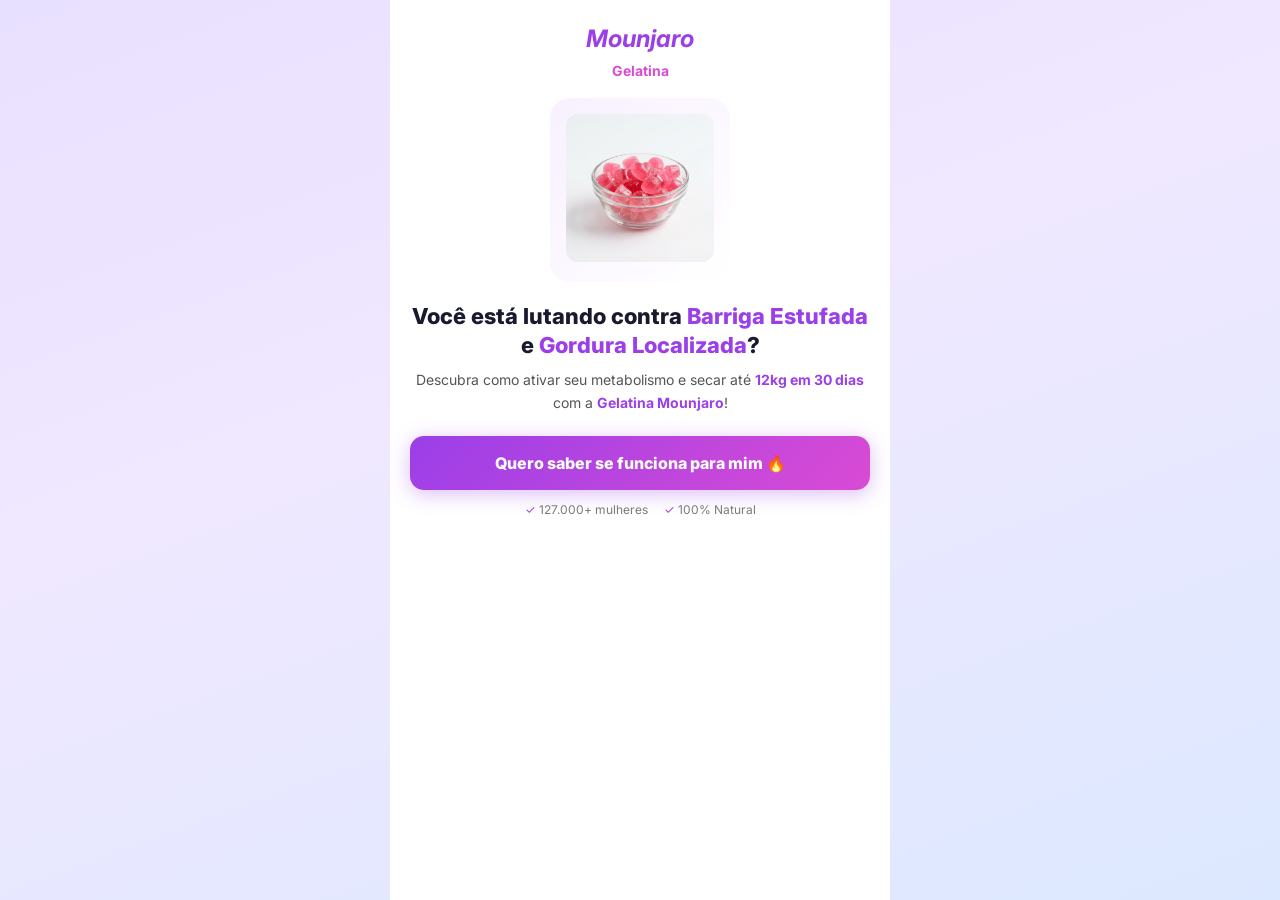
<file: index.html>
<!DOCTYPE html>
<html lang="pt-BR">
<head>
<meta charset="UTF-8">
<meta name="viewport" content="width=device-width, initial-scale=1.0">
<title>Gelatina Mounjaro - Quiz</title>
<link rel="stylesheet" href="css/style.css">
<!-- Meta Pixel Code -->
<script>
!function(f,b,e,v,n,t,s)
{if(f.fbq)return;n=f.fbq=function(){n.callMethod?
n.callMethod.apply(n,arguments):n.queue.push(arguments)};
if(!f._fbq)f._fbq=n;n.push=n;n.loaded=!0;n.version='2.0';
n.queue=[];t=b.createElement(e);t.async=!0;
t.src=v;s=b.getElementsByTagName(e)[0];
s.parentNode.insertBefore(t,s)}(window, document,'script',
'https://connect.facebook.net/en_US/fbevents.js');
fbq('init', '26502163076140899');
fbq('track', 'PageView');
</script>
<noscript><img height="1" width="1" style="display:none"
src="https://www.facebook.com/tr?id=26502163076140899&ev=PageView&noscript=1"
/></noscript>
<!-- End Meta Pixel Code -->
<!-- UTMify Pixel Code -->
<script>
  window.pixelId = "6a02771500aa0dfc64eaa794";
  var a = document.createElement("script");
  a.setAttribute("async", "");
  a.setAttribute("defer", "");
  a.setAttribute("src", "https://cdn.utmify.com.br/scripts/pixel/pixel.js");
  document.head.appendChild(a);
</script>
<!-- End UTMify Pixel Code -->
</head>
<body>
<div class="quiz-wrapper">
  <div class="progress-bar-wrap" id="progress-container" style="display:none;">
    <div class="progress-info">
      <span id="progress-label">Etapa 1 de 25</span>
      <span id="progress-pct" style="color:#9b3fe8;font-weight:700">4%</span>
    </div>
    <div class="progress-track">
      <div class="progress-fill" id="progress-fill" style="width:4%"></div>
    </div>
  </div>

  <!-- Splash -->
  <div class="screen active" id="step-splash">
    <div class="splash">
      <div class="splash-logo"><h2 style="color:#9b3fe8;font-style:italic">Mounjaro<br><span style="font-size:14px;color:#d94bd4;font-style:normal">Gelatina</span></h2></div>
      <div class="splash-product"><img src="assets/gelatina.png" alt="Gelatina"></div>
      <h1>Você está lutando contra <span>Barriga Estufada</span> e <span>Gordura Localizada</span>?</h1>
      <p>Descubra como ativar seu metabolismo e secar até <strong>12kg em 30 dias</strong> com a <strong>Gelatina Mounjaro</strong>!</p>
      <button class="btn-primary" data-next="idade">Quero saber se funciona para mim 🔥</button>
      <div class="trust-row"><span>127.000+ mulheres</span><span>100% Natural</span></div>
    </div>
  </div>

  <!-- 1: Idade -->
  <div class="screen" id="step-idade">
    <h2 class="step-title">Qual a sua idade?</h2>
    <p class="step-sub gray">Isso nos ajuda a personalizar seu protocolo</p>
    <div class="options-list">
      <div class="option-item"><div class="option-left"><div class="option-emoji">🌸</div> 18 - 27 anos</div><div class="option-radio"></div></div>
      <div class="option-item"><div class="option-left"><div class="option-emoji">🌺</div> 28 - 39 anos</div><div class="option-radio"></div></div>
      <div class="option-item"><div class="option-left"><div class="option-emoji">🌷</div> 40 - 54 anos</div><div class="option-radio"></div></div>
      <div class="option-item"><div class="option-left"><div class="option-emoji">🌼</div> 54+ anos</div><div class="option-radio"></div></div>
    </div>
  </div>

  <!-- 2: Corpo -->
  <div class="screen" id="step-corpo">
    <h2 class="step-title">Como você classifica <span>o seu corpo?</span></h2>
    <p class="step-sub gray">Selecione a opção que melhor te descreve</p>
    <div class="options-grid">
      <div class="option-card"><img src="assets/corpo-media.jpg" alt="Médio"><div class="option-card-label">Média</div></div>
      <div class="option-card"><img src="assets/corpo-sobrepeso.jpg" alt="Sobrepeso"><div class="option-card-label">Sobrepeso</div></div>
      <div class="option-card"><img src="assets/corpo-acima.jpg" alt="Acima do peso"><div class="option-card-label">Acima do peso</div></div>
      <div class="option-card"><img src="assets/corpo-plus.jpg" alt="Plus Size"><div class="option-card-label">Plus Size</div></div>
    </div>
  </div>

  <!-- 3: Areas -->
  <div class="screen" id="step-areas">
    <h2 class="step-title">Quais as áreas que você mais quer perder gordura?</h2>
    <p class="step-sub gray">Selecione todas que se aplicam</p>
    <div class="check-grid">
      <div class="check-grid-item"><div class="cg-left">🦵 Culotes</div><div class="cg-box"></div></div>
      <div class="check-grid-item"><div class="cg-left">💪 Braços</div><div class="cg-box"></div></div>
      <div class="check-grid-item"><div class="cg-left">🎯 Barriga</div><div class="cg-box"></div></div>
      <div class="check-grid-item"><div class="cg-left">🦵 Coxas</div><div class="cg-box"></div></div>
      <div class="check-grid-item"><div class="cg-left">🍑 Glúteos</div><div class="cg-box"></div></div>
      <div class="check-grid-item"><div class="cg-left">✨ Corpo Todo</div><div class="cg-box"></div></div>
    </div>
    <button class="btn-primary" disabled data-next="famosas">Continuar</button>
  </div>

  <!-- 4: Famosas (Info) -->
  <div class="screen" id="step-famosas">
    <h2 class="step-title">Sim, até as famosas estão usando! ⭐</h2>
    <p class="step-sub gray">A Gelatina Mounjaro é tendência entre celebridades e influenciadoras.</p>
    <div class="info-card">
      <div class="news-header"><div class="news-logo">g1</div>SAÚDE</div>
      <div class="news-body">
        <div class="news-headline">Simone Mendes comenta sobre como a famosa 'gelatina do TikTok' ajudou na perda de peso. Cantora eliminou 30kg em apenas 3 meses.</div>
        <div class="news-meta">Por Gustavo Foster, g1 RS<br>Atualizado há 6 horas</div>
        <div class="news-before-after" style="position:relative;">
          <img src="assets/antes.jpg.png" alt="Antes">
          <img src="assets/depois.jpg.png" alt="Depois">
          <div style="position:absolute;top:50%;left:50%;transform:translate(-50%,-50%);background:#f43f5e;color:#fff;font-size:13px;font-weight:900;padding:6px 14px;border-radius:99px;white-space:nowrap;z-index:2;">ANTES → DEPOIS</div>
        </div>
      </div>
    </div>
    <button class="btn-primary" data-next="nome">Continuar</button>
  </div>

  <!-- 5: Nome -->
  <div class="screen" id="step-nome">
    <h2 class="step-title">Qual é o seu nome?</h2>
    <p class="step-sub gray">Para personalizarmos sua experiência ❤️</p>
    <input type="text" id="name-input" class="text-input" placeholder="Digite seu primeiro nome">
    <button class="btn-primary" id="name-btn" disabled>Continuar</button>
  </div>

  <!-- 6: Impacto -->
  <div class="screen" id="step-impacto">
    <h2 class="step-title"><span class="user-name">Maria</span>, como o peso afeta sua vida?</h2>
    <p class="step-sub gray">Entender isso nos ajuda a criar seu protocolo ideal</p>
    <div class="options-list">
      <div class="option-item"><div class="option-left"><div class="option-emoji">💔</div><div>Afeta minha autoestima<small>Me sinto insegura com meu corpo</small></div></div><div class="option-radio"></div></div>
      <div class="option-item"><div class="option-left"><div class="option-emoji">🏥</div><div>Afeta minha saúde<small>Sinto cansaço, dores e falta de energia</small></div></div><div class="option-radio"></div></div>
      <div class="option-item"><div class="option-left"><div class="option-emoji">👥</div><div>Afeta meus relacionamentos<small>Evito encontros e situações sociais</small></div></div><div class="option-radio"></div></div>
      <div class="option-item"><div class="option-left"><div class="option-emoji">📅</div><div>Afeta minha rotina<small>Dificuldade em fazer tarefas simples</small></div></div><div class="option-radio"></div></div>
    </div>
  </div>

  <!-- 7: Aparencia -->
  <div class="screen" id="step-aparencia">
    <h2 class="step-title">Você está feliz com a sua aparência atual?</h2>
    <div class="options-list">
      <div class="option-item"><div class="option-left"><div class="option-emoji">😔</div><div>Não, eu me sinto mal com meu corpo</div></div><div class="option-radio"></div></div>
      <div class="option-item"><div class="option-left"><div class="option-emoji">😐</div><div>Mais ou menos, mas quero melhorar muito</div></div><div class="option-radio"></div></div>
      <div class="option-item"><div class="option-left"><div class="option-emoji">🙂</div><div>Estou bem, mas quero secar um pouco</div></div><div class="option-radio"></div></div>
    </div>
  </div>

  <!-- 8: Barreiras -->
  <div class="screen" id="step-barreiras">
    <h2 class="step-title">O que te impede de emagrecer?</h2>
    <p class="step-sub gray">Selecione todas as barreiras que você enfrenta</p>
    <div class="options-list">
      <div class="option-item"><div class="option-left"><div class="option-emoji">⏰</div><div>Falta de tempo</div></div><div class="option-radio"></div></div>
      <div class="option-item"><div class="option-left"><div class="option-emoji">🍫</div><div>Falta de autocontrole</div></div><div class="option-radio"></div></div>
      <div class="option-item"><div class="option-left"><div class="option-emoji">💰</div><div>Questões financeiras</div></div><div class="option-radio"></div></div>
      <div class="option-item"><div class="option-left"><div class="option-emoji">📉</div><div>Falta de constância</div></div><div class="option-radio"></div></div>
    </div>
  </div>

  <!-- 9: Objetivos -->
  <div class="screen" id="step-objetivos">
    <h2 class="step-title">O que você quer conquistar?</h2>
    <p class="step-sub gray">Selecione seus maiores objetivos</p>
    <div class="options-grid">
      <div class="option-card goals-card" style="padding:15px 5px;"><div style="font-size:28px;margin-bottom:8px;">⚡</div><div class="option-card-label">Ter mais energia</div><div class="g-check"></div></div>
      <div class="option-card goals-card" style="padding:15px 5px;"><div style="font-size:28px;margin-bottom:8px;">👗</div><div class="option-card-label">Usar roupas que amo</div><div class="g-check"></div></div>
      <div class="option-card goals-card" style="padding:15px 5px;"><div style="font-size:28px;margin-bottom:8px;">💖</div><div class="option-card-label">Melhorar autoestima</div><div class="g-check"></div></div>
      <div class="option-card goals-card" style="padding:15px 5px;"><div style="font-size:28px;margin-bottom:8px;">💪</div><div class="option-card-label">Ter mais saúde</div><div class="g-check"></div></div>
      <div class="option-card goals-card" style="padding:15px 5px;"><div style="font-size:28px;margin-bottom:8px;">🦋</div><div class="option-card-label">Me sentir mais leve</div><div class="g-check"></div></div>
      <div class="option-card goals-card" style="padding:15px 5px;"><div style="font-size:28px;margin-bottom:8px;">🌟</div><div class="option-card-label">Receber elogios</div><div class="g-check"></div></div>
    </div>
    <button class="btn-primary" disabled data-next="mecanismo">Continuar</button>
  </div>

  <!-- 10: Mecanismo -->
  <div class="screen" id="step-mecanismo">
    <h2 class="step-title">Ótimo, <span class="user-name">você</span>! 🎉</h2>
    <div style="text-align:center;margin-bottom:15px;">
      <img src="assets/gelatina.png" alt="Gelatina" style="width:180px;height:auto;border-radius:12px;box-shadow:0 4px 15px rgba(0,0,0,0.1)">
    </div>
    <p class="step-sub gray" style="font-size:15px;margin-bottom:20px;text-align:left;">Sem esforço ou dietas chatas: a Gelatina Mounjaro faz o trabalho pesado por você, ativando a queima de gordura com ingredientes caseiros que você prepara em minutos.</p>
    
    <div class="info-card" style="padding:15px;margin-bottom:20px;text-align:center;">
      <h3 style="color:#9b3fe8;margin-bottom:15px;">Gelatina Mounjaro</h3>
      <div style="display:flex;align-items:center;justify-content:center;gap:15px;font-size:14px;font-weight:600;">
        <div style="display:flex;flex-direction:column;align-items:center;gap:5px;">
          <span style="font-size:24px;">👤</span>
          <span>Você</span>
        </div>
        <div style="color:#ccc;font-size:20px;">→</div>
        <div style="display:flex;flex-direction:column;align-items:center;gap:5px;">
          <span style="font-size:24px;">🍮</span>
          <span>Gelatina</span>
        </div>
        <div style="color:#ccc;font-size:20px;">→</div>
        <div style="display:flex;flex-direction:column;align-items:center;gap:5px;">
          <span style="font-size:24px;">✨</span>
          <span style="text-align:center;line-height:1.2;">Seu<br>objetivo</span>
        </div>
      </div>
    </div>

    <div class="info-card" style="padding:15px;text-align:left;">
      <p style="font-size:14px;color:#555"><strong>Como funciona:</strong> A receita caseira ativa o GLP-1, o mesmo hormônio que faz o efeito do Mounjaro, mas de forma 100% natural!</p>
    </div>
    <button class="btn-primary" data-next="peso-atual" style="margin-top:15px">Entendi!</button>
  </div>

  <!-- 11: Peso Atual -->
  <div class="screen" id="step-peso-atual">
    <h2 class="step-title">Qual é seu peso atual?</h2>
    <p class="step-sub gray">Seja sincera para um resultado preciso</p>
    <div class="number-picker-card">
      <div>
        <span class="number-display-big" id="val-peso-atual">75</span>
        <span class="number-unit">kg</span>
      </div>
      <div class="picker-row">
        <button class="pick-btn-new pick-btn-lg" onclick="changePicker('peso-atual',-5)">-5</button>
        <button class="pick-btn-new pick-btn-sm" onclick="changePicker('peso-atual',-1)">-1</button>
        <button class="pick-btn-new pick-btn-sm" onclick="changePicker('peso-atual',1)">+1</button>
        <button class="pick-btn-new pick-btn-lg" onclick="changePicker('peso-atual',5)">+5</button>
      </div>
      <div class="number-range-row"><span>45 kg</span><span>150 kg</span></div>
    </div>
    <button class="btn-primary" data-next="altura">Confirmar ✓</button>
  </div>

  <!-- 12: Altura -->
  <div class="screen" id="step-altura">
    <h2 class="step-title">Qual é sua altura?</h2>
    <p class="step-sub gray">Precisamos disso para calcular seu IMC</p>
    <div class="number-picker-card">
      <div>
        <span class="number-display-big" id="val-altura">165</span>
        <span class="number-unit">cm</span>
      </div>
      <div class="picker-row">
        <button class="pick-btn-new pick-btn-lg" onclick="changePicker('altura',-5)">-5</button>
        <button class="pick-btn-new pick-btn-sm" onclick="changePicker('altura',-1)">-1</button>
        <button class="pick-btn-new pick-btn-sm" onclick="changePicker('altura',1)">+1</button>
        <button class="pick-btn-new pick-btn-lg" onclick="changePicker('altura',5)">+5</button>
      </div>
      <div class="number-range-row"><span>140 cm</span><span>200 cm</span></div>
    </div>
    <button class="btn-primary" data-next="peso-desejado">Confirmar ✓</button>
  </div>

  <!-- 13: Peso Desejado -->
  <div class="screen" id="step-peso-desejado">
    <h2 class="step-title">Qual é seu peso desejado?</h2>
    <p class="step-sub gray">Qual o peso que você sonha alcançar?</p>
    <div class="number-picker-card">
      <div>
        <span class="number-display-big" id="val-peso-desejado">60</span>
        <span class="number-unit">kg</span>
      </div>
      <div class="picker-row">
        <button class="pick-btn-new pick-btn-lg" onclick="changePicker('peso-desejado',-5)">-5</button>
        <button class="pick-btn-new pick-btn-sm" onclick="changePicker('peso-desejado',-1)">-1</button>
        <button class="pick-btn-new pick-btn-sm" onclick="changePicker('peso-desejado',1)">+1</button>
        <button class="pick-btn-new pick-btn-lg" onclick="changePicker('peso-desejado',5)">+5</button>
      </div>
      <div class="number-range-row"><span>40 kg</span><span>149 kg</span></div>
    </div>
    <div class="goal-tag" id="goal-tag">Meta: perder 15 kg 🎯</div>
    <button class="btn-primary" data-next="gestacoes" style="margin-top:20px;">Confirmar ✓</button>
  </div>

  <!-- 14: Gestacoes -->
  <div class="screen" id="step-gestacoes">
    <h2 class="step-title">Quantas gestações você já teve?</h2>
    <p class="step-sub gray">Isso influencia no seu metabolismo</p>
    <div class="options-list">
      <div class="option-item"><div class="option-left"><div class="option-emoji">🚫</div><div>Nunca estive grávida</div></div><div class="option-radio"></div></div>
      <div class="option-item"><div class="option-left"><div class="option-emoji">1️⃣</div><div>1 gestação</div></div><div class="option-radio"></div></div>
      <div class="option-item"><div class="option-left"><div class="option-emoji">2️⃣</div><div>2 gestações</div></div><div class="option-radio"></div></div>
      <div class="option-item"><div class="option-left"><div class="option-emoji">3️⃣</div><div>3 ou mais gestações</div></div><div class="option-radio"></div></div>
    </div>
  </div>

  <!-- 15: Rotina -->
  <div class="screen" id="step-rotina">
    <h2 class="step-title">Como é sua rotina diária?</h2>
    <p class="step-sub gray">Vamos adaptar o protocolo ao seu dia a dia</p>
    <div class="options-list">
      <div class="option-item"><div class="option-left"><div class="option-emoji">🏢</div><div>Trabalho fora de casa</div></div><div class="option-radio"></div></div>
      <div class="option-item"><div class="option-left"><div class="option-emoji">🏠</div><div>Trabalho em home office</div></div><div class="option-radio"></div></div>
      <div class="option-item"><div class="option-left"><div class="option-emoji">👨‍👩‍👧</div><div>Cuido da casa/família</div></div><div class="option-radio"></div></div>
      <div class="option-item"><div class="option-left"><div class="option-emoji">📚</div><div>Estudo</div></div><div class="option-radio"></div></div>
    </div>
  </div>

  <!-- 16: Sono -->
  <div class="screen" id="step-sono">
    <h2 class="step-title">Quantas horas você dorme por noite?</h2>
    <p class="step-sub gray">O sono influencia diretamente no emagrecimento</p>
    <div class="options-list">
      <div class="option-item"><div class="option-left"><div class="option-emoji">😴</div><div>Menos de 5 horas</div></div><div class="option-radio"></div></div>
      <div class="option-item"><div class="option-left"><div class="option-emoji">🌙</div><div>5 a 7 horas</div></div><div class="option-radio"></div></div>
      <div class="option-item"><div class="option-left"><div class="option-emoji">😊</div><div>7 a 9 horas</div></div><div class="option-radio"></div></div>
      <div class="option-item"><div class="option-left"><div class="option-emoji">💤</div><div>Mais de 9 horas</div></div><div class="option-radio"></div></div>
    </div>
  </div>

  <!-- 17: Agua -->
  <div class="screen" id="step-agua">
    <h2 class="step-title">Quanta água você bebe por dia?</h2>
    <p class="step-sub gray">A hidratação acelera resultados.</p>
    <div class="options-list">
      <div class="option-item"><div class="option-left"><div class="option-emoji">🥤</div><div>Quase nada</div></div><div class="option-radio"></div></div>
      <div class="option-item"><div class="option-left"><div class="option-emoji">💧</div><div>Menos de 1 litro</div></div><div class="option-radio"></div></div>
      <div class="option-item"><div class="option-left"><div class="option-emoji">💦</div><div>1 a 2 litros</div></div><div class="option-radio"></div></div>
      <div class="option-item"><div class="option-left"><div class="option-emoji">🌊</div><div>Mais de 2 litros</div></div><div class="option-radio"></div></div>
    </div>
  </div>

  <!-- 18: Analise -->
  <div class="screen" id="step-analise">
    <h2 class="step-title" style="margin-bottom:10px;">Resultado da sua análise, <span class="user-name">você</span></h2>
    <div style="background:#fff;border-radius:12px;padding:20px;text-align:center;box-shadow:0 4px 15px rgba(0,0,0,0.05);margin-bottom:15px;">
      <div style="font-size:36px;font-weight:800;color:#9b3fe8;" id="imc-display">27.5</div>
      <div style="font-size:16px;color:#555;font-weight:600;" id="imc-status">Seu IMC: Sobrepeso</div>
    </div>
    
    <div style="background:#fff3cd;border-left:4px solid #ffc107;padding:15px;border-radius:8px;margin-bottom:20px;">
      <div style="font-weight:bold;color:#856404;margin-bottom:10px;">⚠️ Sinais de alerta identificados:</div>
      <ul style="color:#856404;font-size:14px;margin-left:20px;line-height:1.6;">
        <li>Metabolismo desacelerado</li>
        <li>Risco de acúmulo de gordura visceral</li>
        <li>Hormônios de saciedade desregulados</li>
      </ul>
    </div>

    <p style="font-size:15px;color:#333;text-align:left;line-height:1.5;margin-bottom:20px;">
      <strong>O segredo para secar:</strong> não é comer menos, é ativar o GLP-1. A Gelatina Mounjaro atua como um "interruptor" hormonal natural!
    </p>

    <div class="info-card" style="padding:15px;margin-bottom:20px;">
      <h3 style="font-size:16px;margin-bottom:10px;text-align:center;">Transformação</h3>
      <div style="position:relative;text-align:center;">
        <img src="assets/transformacao.png" alt="Transformação antes e depois" style="width:100%;border-radius:10px;display:block;">
        <div style="position:absolute;top:50%;left:50%;transform:translate(-50%,-50%);background:#f43f5e;color:#fff;font-size:13px;font-weight:900;padding:6px 14px;border-radius:99px;white-space:nowrap;z-index:2;">ANTES → DEPOIS</div>
      </div>
      <p style="font-style:italic;font-size:14px;text-align:center;color:#555;margin-top:10px;">"Perdi 12kg em 5 semanas!"</p>
      <div style="text-align:center;margin-top:6px;">
        <span style="color:#ffc107;font-size:16px;">★ ★ ★ ★ ★</span><br>
        <span style="font-size:13px;color:#777;font-weight:bold;margin-top:5px;display:inline-block;">Maria, 32 anos - São Paulo</span>
      </div>
    </div>

    <button class="btn-primary" data-next="como-usar">Continuar</button>
  </div>

  <!-- 19: Como usar -->
  <div class="screen" id="step-como-usar">
    <h2 class="step-title">Como usar a Gelatina Mounjaro</h2>
    <p class="step-sub gray">Simples, prático e eficaz</p>

    <div class="info-card" style="padding:15px;margin-bottom:15px;text-align:left;display:flex;gap:15px;align-items:center;">
      <div style="font-size:30px;">🥣</div>
      <div>
        <div style="font-weight:bold;color:#9b3fe8;">Passo 1</div>
        <div style="font-weight:bold;margin-bottom:3px;">Prepare a gelatina</div>
        <div style="font-size:13px;color:#666;">Siga a receita simples do app</div>
      </div>
    </div>

    <div class="info-card" style="padding:15px;margin-bottom:15px;text-align:left;display:flex;gap:15px;align-items:center;">
      <div style="font-size:30px;">☀️🌙</div>
      <div>
        <div style="font-weight:bold;color:#9b3fe8;">Passo 2</div>
        <div style="font-weight:bold;margin-bottom:3px;">Consuma 2x ao dia</div>
        <div style="font-size:13px;color:#666;">Uma de manhã e uma antes de dormir</div>
      </div>
    </div>

    <div class="info-card" style="padding:15px;margin-bottom:20px;text-align:left;display:flex;gap:15px;align-items:center;">
      <div style="font-size:30px;">📅</div>
      <div>
        <div style="font-weight:bold;color:#9b3fe8;">Passo 3</div>
        <div style="font-weight:bold;margin-bottom:3px;">Siga por 30 dias</div>
        <div style="font-size:13px;color:#666;">O protocolo completo para resultados</div>
      </div>
    </div>

    <button class="btn-primary" data-next="sonhos">Continuar</button>
  </div>

  <!-- 20: Sonhos -->
  <div class="screen" id="step-sonhos">
    <h2 class="step-title">Qual o corpo dos seus sonhos?</h2>
    <p class="step-sub gray">Como você se imagina daqui a 30 dias?</p>
    <div class="options-grid">
      <div class="option-card" style="padding:25px 5px;"><div style="font-size:45px;margin-bottom:10px;">💪</div><div class="option-card-label">Em forma e definida</div></div>
      <div class="option-card" style="padding:25px 5px;"><div style="font-size:45px;margin-bottom:10px;">🌸</div><div class="option-card-label">Natural e saudável</div></div>
    </div>
  </div>

  <!-- 21: Confirmacao -->
  <div class="screen" id="step-confirmacao">
    <h2 class="step-title">Estamos quase lá!</h2>
    <p class="step-sub gray">Seu metabolismo pode responder extremamente bem à nossa fórmula.</p>
    <button class="btn-primary" data-next="historias">Ver Casos de Sucesso</button>
  </div>

  <!-- 22: Historias -->
  <div class="screen" id="step-historias">
    <h2 class="step-title">Mulheres como você conseguiram! 👇</h2>
    <div class="info-card" style="margin-bottom:15px;overflow:hidden;">
      <div style="position:relative;">
        <img src="assets/alice.png" alt="Transformação Alice" style="width:100%;display:block;border-radius:10px 10px 0 0;">
        <div style="position:absolute;top:50%;left:50%;transform:translate(-50%,-50%);background:#f43f5e;color:#fff;font-size:13px;font-weight:900;padding:6px 14px;border-radius:99px;white-space:nowrap;z-index:2;">ANTES → DEPOIS</div>
      </div>
      <div class="news-body" style="padding:15px">
        <p style="font-size:14px;font-style:italic">"Tentei de tudo e nada funcionava... Foram 11kg embora sem sofrimento!"</p>
        <p style="font-weight:bold;margin-top:5px">- Alice, 38 anos</p>
      </div>
    </div>
    <div class="info-card" style="margin-bottom:20px;overflow:hidden;">
      <div style="position:relative;">
        <img src="assets/marcia.jpg" alt="Transformação Márcia" style="width:100%;display:block;border-radius:10px 10px 0 0;">
        <div style="position:absolute;top:50%;left:50%;transform:translate(-50%,-50%);background:#f43f5e;color:#fff;font-size:13px;font-weight:900;padding:6px 14px;border-radius:99px;white-space:nowrap;z-index:2;">ANTES → DEPOIS</div>
      </div>
      <div class="news-body" style="padding:15px">
        <p style="font-size:14px;font-style:italic">"Minha barriga desinchou muito nos primeiros 7 dias. Estou usando roupas que não serviam mais."</p>
        <p style="font-weight:bold;margin-top:5px">- Márcia, 45 anos</p>
      </div>
    </div>
    <button class="btn-primary" data-next="loading">Ver meu Protocolo 🔥</button>
  </div>

  <!-- Loading -->
  <div class="screen loading-screen" id="step-loading">
    <div class="loading-spinner"></div>
    <h3 class="loading-text">Analisando seu perfil...</h3>
    <div class="loading-items">
      <div class="loading-item">Avaliando suas respostas</div>
      <div class="loading-item">Calculando metabolismo base</div>
      <div class="loading-item">Personalizando protocolo</div>
      <div class="loading-item">Verificando disponibilidade</div>
    </div>
  </div>

  <!-- Resultado Final (Sales Page) -->
  <div class="screen" id="step-resultado" style="padding:0;">

    <!-- HEADER PLANO GERADO -->
    <div class="res-header">
      <div class="res-header-badge">🎉 Plano gerado com sucesso!</div>
      <h1 class="res-main-title">Ele é exclusivo e gerado <u>só uma vez</u>, não saia dessa página para não perdê-lo</h1>
    </div>

    <div style="padding:0 16px 32px;">

      <!-- PLANO -->
      <div class="res-plan-box">
        <div class="res-plan-title">Seu plano: <span>1 MÊS DE TRATAMENTO</span></div>
        <p class="res-plan-sub"><span class="user-name" style="color:#9b3fe8;font-weight:700">Você</span>, de acordo com seu perfil e objetivo, você chegará em seu corpo ideal em <strong>4 semanas</strong> com a Gelatina Mounjaro</p>

        <!-- TIMELINE -->
        <div class="res-timeline">
          <div class="res-tl-track"></div>
          <div class="res-tl-nodes">
            <div class="res-tl-node">
              <div class="res-tl-dot purple">25%</div>
              <div class="res-tl-label">Primeiros resultados</div>
              <div class="res-tl-kg">-3 Kgs</div>
            </div>
            <div class="res-tl-node">
              <div class="res-tl-dot purple">50%</div>
              <div class="res-tl-label">Perda de 5 a 7 Kgs</div>
              <div class="res-tl-kg"></div>
            </div>
            <div class="res-tl-node">
              <div class="res-tl-dot purple">75%</div>
              <div class="res-tl-label">Perda de 9 a 12 Kgs</div>
              <div class="res-tl-kg"></div>
            </div>
            <div class="res-tl-node">
              <div class="res-tl-dot goal">🎯</div>
              <div class="res-tl-label" style="font-weight:800;color:#9b3fe8;">Seu KIT<br>PERSONALIZADO!</div>
              <div class="res-tl-kg"></div>
            </div>
          </div>
        </div>
      </div>

      <!-- KIT -->
      <div class="res-kit-box">
        <div class="res-kit-title">Gelatina Mounjaro</div>
        <div class="res-kit-subtitle">APP PROTOCOLO COMPLETO • ACESSO VITALÍCIO</div>
        <img src="assets/gelatina.png" alt="Gelatina Mounjaro" style="width:100%; max-width:200px; display:block; margin:0 auto 16px; border-radius:12px; box-shadow:0 4px 15px rgba(0,0,0,0.1)">
        <div class="res-features">
          <div class="res-feature-item">✓ Receita completa da Gelatina Mounjaro</div>
          <div class="res-feature-item">✓ Protocolo de 30 dias passo a passo</div>
          <div class="res-feature-item">✓ Lista completa dos ingredientes</div>
          <div class="res-feature-item">✓ Dicas para acelerar resultados</div>
          <div class="res-feature-item">✓ Acesso vitalício ao app</div>
          <div class="res-feature-item bonus">🎁 BÔNUS: Dietas completas</div>
          <div class="res-feature-item bonus">🎁 BÔNUS: Receitas doces saudáveis</div>
          <div class="res-feature-item bonus">🎁 BÔNUS: Aulas em vídeo de pilates na parede</div>
        </div>
      </div>

      <!-- PREÇO -->
      <div class="res-price-box">
        <div class="res-price-old">TUDO ISSO DE <s>R$87,00</s></div>
        <div class="res-price-label">POR APENAS</div>
        <div class="res-price-big">R$ 17,00</div>
      </div>

      <!-- CTA 1 -->
      <a href="https://payfast.greenn.com.br/redirect/283817" class="btn-primary btn-green res-cta" style="display:block; text-align:center; text-decoration:none;">OBTER MEU PLANO GELATINA MOUNJARO! 🔥</a>

      <!-- COUNTDOWN -->
      <div class="res-countdown-wrap">
        <div>⏰ Seu plano expira em:</div>
        <div class="res-countdown" id="res-timer">14:39</div>
      </div>

      <!-- DEPOIMENTOS RÁPIDOS -->
      <div class="res-section-title">Quem usa tem resultado 😍🔥</div>
      <div class="res-testimonial-card">
        <div style="color:#f59e0b;font-size:15px;margin-bottom:6px;">★ ★ ★ ★ ★</div>
        <div style="font-weight:800;color:#1a1a2e;margin-bottom:4px;">Larissa Antunes</div>
        <p style="font-size:13px;color:#555;font-style:italic;">"Perdi 9kg e finalmente voltei a usar minhas calças 38! Essa gelatina mounjaro é mágica, não sinto mais aquela fome de leão à tarde. Prática e barata."</p>
      </div>
      <div class="res-testimonial-card">
        <div style="color:#f59e0b;font-size:15px;margin-bottom:6px;">★ ★ ★ ★ ★</div>
        <div style="font-weight:800;color:#1a1a2e;margin-bottom:4px;">Simone Alencar</div>
        <p style="font-size:13px;color:#555;font-style:italic;">"O que essa gelatina faz com a barriga é surreal. Em 2 semanas meu inchaço sumiu e o metabolismo acelerou demais. Já eliminei 7kg sem precisar de academia."</p>
      </div>

      <!-- GARANTIA -->
      <div class="res-guarantee-box">
        <img src="assets/selo_garantia.png" alt="Selo de Garantia 30 Dias" style="width:120px; display:block; margin:0 auto 12px;">
        <div style="font-size:16px;font-weight:800;color:#1a1a2e;margin-bottom:8px;">Selo de Garantia 30 dias<br><span style="color:#22c55e;">Garantia de Reembolso</span></div>
        <p style="font-size:13px;color:#555;line-height:1.6;">Todo produto é obrigado a dar no mínimo 7 dias de garantia, porém confiamos tanto na fórmula que oferecemos <strong>30 dias corridos</strong>.<br><br>Ou seja, se você não gostar ou não funcionar pra você, nós reembolsaremos cada centavo que você pagou, sem questionar.</p>
      </div>

      <!-- CTA 2 -->
      <a href="https://payfast.greenn.com.br/redirect/283817" class="btn-primary btn-green res-cta" style="display:block; text-align:center; text-decoration:none;">OBTER MEU PLANO GELATINA MOUNJARO! 🔥</a>

      <!-- NUTRICIONISTA -->
      <div class="res-doctor-box">
        <img src="assets/nutri.png" alt="Dra. Clara Nunes" style="width: 80px; height: 80px; border-radius: 50%; object-fit: cover; margin: 0 auto 10px; border: 2px solid #9b3fe8; display: block;">
        <div style="font-size:13px;color:#888;margin-bottom:4px;">Plano gerado por:</div>
        <div style="font-size:16px;font-weight:800;color:#1a1a2e;">Clara Nunes</div>
        <div style="font-size:12px;color:#9b3fe8;font-weight:600;">Nutricionista • CRN-PR 08-7734</div>
      </div>

      <!-- CTA 3 -->
      <a href="https://payfast.greenn.com.br/redirect/283817" class="btn-primary btn-green res-cta" style="display:block; text-align:center; text-decoration:none;">QUERO MINHA GELATINA AGORA! 🔥</a>

      <!-- COMPARATIVO -->
      <div class="res-section-title" style="margin-top:28px;">Você já parou pra pensar o quanto já gastou tentando emagrecer?</div>
      <div class="res-compare-table">
        <div class="res-compare-row header">
          <span>Método</span><span>Custo/mês</span>
        </div>
        <div class="res-compare-row">
          <span>Consultas + exames</span><span style="color:#f43f5e;font-weight:700;">R$500</span>
        </div>
        <div class="res-compare-row">
          <span>Academia + personal</span><span style="color:#f43f5e;font-weight:700;">R$400</span>
        </div>
        <div class="res-compare-row">
          <span>Dietas + suplementos</span><span style="color:#f43f5e;font-weight:700;">R$300</span>
        </div>
        <div class="res-compare-row">
          <span>Cremes Emagrecedores</span><span style="color:#f43f5e;font-weight:700;">R$200</span>
        </div>
        <div class="res-compare-row highlight-row">
          <span>⭐ Gelatina Mounjaro</span><span style="color:#22c55e;font-weight:900;">R$ 17,00</span>
        </div>
      </div>
      <p style="font-size:13px;color:#555;text-align:center;line-height:1.6;margin:12px 0 20px;">Enquanto outros métodos custam fortunas por mês, você garante a Gelatina Mounjaro por apenas <strong style="color:#9b3fe8;">R$ 17,00</strong>. Um investimento acessível para um resultado certeiro e sem efeitos colaterais.</p>

      <!-- PREÇO FINAL -->
      <div class="res-price-box">
        <div class="res-price-label" style="font-size:12px;">Acesso vitalício</div>
        <div class="res-price-old"><s>de R$87</s></div>
        <div class="res-price-big">R$ 17,00</div>
      </div>

      <!-- CTA FINAL -->
      <a href="https://payfast.greenn.com.br/redirect/283817" class="btn-primary btn-green res-cta" style="display:block; text-align:center; text-decoration:none;">OBTER MEU PLANO GELATINA MOUNJARO! 🔥</a>

      <!-- TRANSFORMAÇÃO -->
      <div class="res-section-title" style="margin-top:28px;">Transformação</div>
      <div style="position:relative;border-radius:14px;overflow:hidden;margin-bottom:16px;">
        <img src="assets/transformacao_final.png" alt="Transformação" style="width:100%;display:block;">
        <div style="position:absolute;top:50%;left:50%;transform:translate(-50%,-50%);background:#f43f5e;color:#fff;font-size:13px;font-weight:900;padding:6px 14px;border-radius:99px;white-space:nowrap;">ANTES → DEPOIS</div>
      </div>

      <!-- CTA FINAL 2 -->
      <a href="https://payfast.greenn.com.br/redirect/283817" class="btn-primary btn-green res-cta" style="display:block; text-align:center; text-decoration:none;">QUERO MINHA GELATINA AGORA! 🔥</a>

      <!-- RODAPÉ SEGURANÇA -->
      <div style="text-align:center;font-size:12px;color:#999;margin-top:16px;padding-bottom:16px;">
        🔒 Compra 100% segura • Garantia de 30 dias<br>
        <span style="color:#22c55e;font-weight:600;">TENHA RESULTADOS EM ATÉ 30 DIAS OU SEU DINHEIRO DE VOLTA</span>
      </div>

    </div>
  </div>


</div>

<script src="js/quiz.js"></script>
<script>
  // Countdown timer para o resultado
  let countdownInterval = null;
  function startCountdown(totalSeconds) {
    const el = document.getElementById('res-timer');
    if (!el) return;
    clearInterval(countdownInterval);
    let remaining = totalSeconds;
    function tick() {
      const m = Math.floor(remaining / 60).toString().padStart(2, '0');
      const s = (remaining % 60).toString().padStart(2, '0');
      el.textContent = m + ':' + s;
      if (remaining <= 0) { clearInterval(countdownInterval); return; }
      remaining--;
    }
    tick();
    countdownInterval = setInterval(tick, 1000);
  }

  // Exibir progress bar quando sair da splash
  const observer = new MutationObserver((mutations) => {
    mutations.forEach((mutation) => {
      if (mutation.target.id === 'step-splash' && !mutation.target.classList.contains('active')) {
        document.getElementById('progress-container').style.display = 'block';
      }
      if (mutation.target.id === 'step-resultado' && mutation.target.classList.contains('active')) {
        startCountdown(14 * 60 + 39);
      }
    });
  });
  observer.observe(document.getElementById('step-splash'), { attributes: true, attributeFilter: ['class'] });
  observer.observe(document.getElementById('step-resultado'), { attributes: true, attributeFilter: ['class'] });

</script>
</body>
</html>
</file>
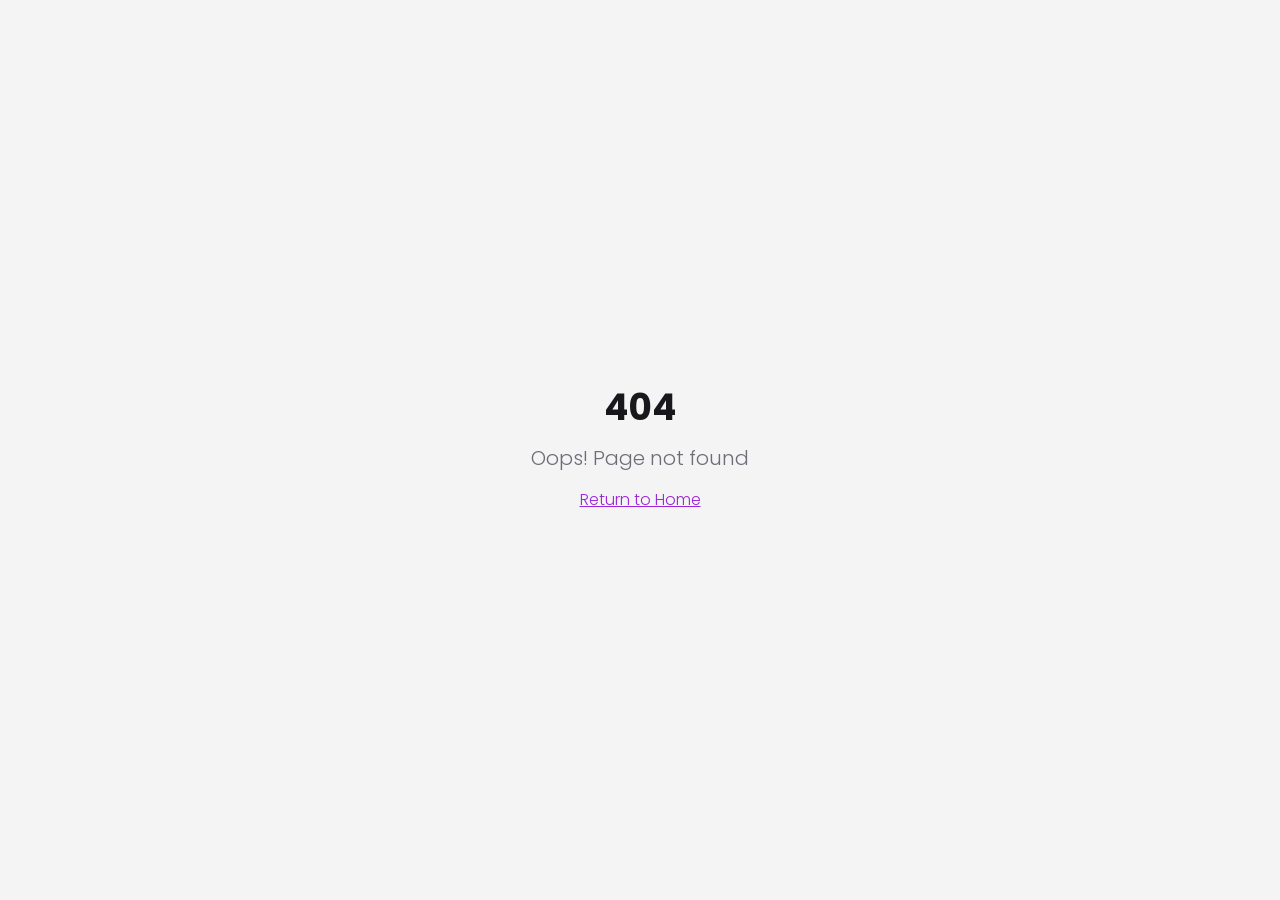
<file: assets/saveweb2zip-com-transformacionpro-site/index.html>
<!DOCTYPE html><html lang="en"><head>
    <meta charset="UTF-8">
    <link rel="preconnect" href="https://fonts.googleapis.com">
    <link rel="preconnect" href="https://fonts.gstatic.com" crossorigin="">
    <link href="https://fonts.googleapis.com/css2?family=Poppins:wght@300;400;500;600;700&display=swap" rel="stylesheet">
    <meta name="viewport" content="width=device-width, initial-scale=1.0">
    <!-- TODO: Set the document title to the name of your application -->
    <title>Gelatina MJ</title>
    <meta name="description" content="Lovable Generated Project">
    <meta name="author" content="Lovable">

    <!-- TODO: Update og:title to match your application name -->
    <meta property="og:title" content="Gelatina MJ">
    <meta property="og:description" content="Lovable Generated Project">
    <meta property="og:type" content="website">
    <meta property="og:image" content="images/opengraph-image-p98pqg.png">

    <meta name="twitter:card" content="summary_large_image">
    <meta name="twitter:site" content="@Lovable">
    <meta name="twitter:image" content="https://lovable.dev/opengraph-image-p98pqg.png">

    <!-- Meta Pixel Code -->
    <script async="" src="js/fbevents.js"></script><script>
      !function(f,b,e,v,n,t,s)
      {if(f.fbq)return;n=f.fbq=function(){n.callMethod?
      n.callMethod.apply(n,arguments):n.queue.push(arguments)};
      if(!f._fbq)f._fbq=n;n.push=n;n.loaded=!0;n.version='2.0';
      n.queue=[];t=b.createElement(e);t.async=!0;
      t.src=v;s=b.getElementsByTagName(e)[0];
      s.parentNode.insertBefore(t,s)}(window, document,'script',
      'https://connect.facebook.net/en_US/fbevents.js');
      fbq('init', '1033201886539369');
      fbq('track', 'PageView');
    </script>
    <!-- End Meta Pixel Code -->

    <!-- Utmify Pixel Code -->
  <script>
    window.pixelId = "69c5c9b3cc0764755ba0575a";
    var a = document.createElement("script");
    a.setAttribute("async", "");
    a.setAttribute("defer", "");
    a.setAttribute("src", "https://cdn.utmify.com.br/scripts/pixel/pixel.js");
    document.head.appendChild(a);
  </script><script async="" defer="" src="js/pixel.js"></script>
    <!-- End Utmify Pixel Code -->
    <script type="module" crossorigin="" src="js/index-CJktVNgA.js"></script>
    <link rel="stylesheet" crossorigin="" href="css/index-CSrJzwBd.css">
  </head>

  <body>
    <!-- Meta Pixel noscript fallback -->
    <noscript><img height="1" width="1" style="display:none" src="https://www.facebook.com/tr?id=1606898090352673&ev=PageView&noscript=1" /></noscript>
    <div id="root"></div>
  

</body></html>
</file>
<file: css/style.css>
@import url('https://fonts.googleapis.com/css2?family=Inter:wght@400;500;600;700;800&display=swap');

*{box-sizing:border-box;margin:0;padding:0}
body{font-family:'Inter',sans-serif;background:linear-gradient(160deg,#e8e0ff 0%,#f0e8ff 40%,#dce8ff 100%);min-height:100vh;display:flex;justify-content:center;align-items:flex-start}
.quiz-wrapper{width:100%;max-width:500px;min-height:100vh;background:#fff;position:relative;overflow:hidden}

/* PROGRESS */
.progress-bar-wrap{position:sticky;top:0;z-index:100;background:#fff;padding:12px 16px 8px}
.progress-info{display:flex;justify-content:space-between;font-size:12px;color:#888;margin-bottom:6px}
.progress-track{height:6px;background:#e8e0ff;border-radius:99px;overflow:hidden}
.progress-fill{height:100%;background:linear-gradient(90deg,#9b3fe8,#d94bd4);border-radius:99px;transition:width 0.5s ease}

/* SCREENS */
.screen{display:none;padding:24px 20px 32px;animation:fadeIn 0.35s ease}
.screen.active{display:block}
@keyframes fadeIn{from{opacity:0;transform:translateY(14px)}to{opacity:1;transform:translateY(0)}}

/* SPLASH */
.splash-logo{text-align:center;margin-bottom:16px}
.splash-logo img{height:56px}
.splash-product{text-align:center;margin:8px auto 20px;background:linear-gradient(135deg,#f8f0ff,#fff);border-radius:20px;padding:16px;width:180px}
.splash-product img{width:100%;border-radius:12px}
.splash h1{font-size:22px;font-weight:800;text-align:center;color:#1a1a2e;line-height:1.3;margin-bottom:10px}
.splash h1 span{color:#9b3fe8}
.splash p{font-size:14px;color:#555;text-align:center;line-height:1.6;margin-bottom:22px}
.splash p strong{color:#9b3fe8}
.trust-row{display:flex;justify-content:center;gap:16px;font-size:12px;color:#7b7b7b;margin-top:12px}
.trust-row span::before{content:'✓ ';color:#9b3fe8}

/* HEADLINES */
.step-title{font-size:20px;font-weight:800;color:#1a1a2e;text-align:center;margin-bottom:6px;line-height:1.35}
.step-title span{color:#9b3fe8}
.step-sub{font-size:13px;color:#9b3fe8;text-align:center;margin-bottom:24px}
.step-sub.gray{color:#888}

/* SINGLE-CHOICE OPTIONS */
.options-list{display:flex;flex-direction:column;gap:10px;margin-bottom:24px}
.option-item{display:flex;align-items:center;justify-content:space-between;padding:14px 16px;border:1.5px solid #e8e0ff;border-radius:14px;cursor:pointer;transition:all 0.2s;background:#fafafa}
.option-item:hover{border-color:#c89ff0;background:#f5edff}
.option-item.selected{border-color:#9b3fe8;background:#f0e4ff}
.option-left{display:flex;align-items:center;gap:10px;font-size:15px;font-weight:600;color:#1a1a2e}
.option-left small{display:block;font-size:12px;font-weight:400;color:#9b3fe8}
.option-emoji{font-size:22px;width:30px;text-align:center}
.option-radio{width:20px;height:20px;border-radius:50%;border:2px solid #ccc;flex-shrink:0;transition:all 0.2s}
.option-item.selected .option-radio{border-color:#9b3fe8;background:#9b3fe8;box-shadow:0 0 0 3px #e8d5ff}

/* GRID OPTIONS (body type, goals) */
.options-grid{display:grid;grid-template-columns:1fr 1fr;gap:12px;margin-bottom:24px}
.option-card{border:1.5px solid #e8e0ff;border-radius:14px;cursor:pointer;transition:all 0.2s;overflow:hidden;background:#fafafa;position:relative}
.option-card:hover{border-color:#c89ff0}
.option-card.selected{border-color:#9b3fe8;background:#f0e4ff}
.option-card img{width:100%;height:130px;object-fit:cover;display:block}
.option-card-label{padding:8px;font-size:13px;font-weight:700;text-align:center;color:#1a1a2e}
/* goals grid */
.goals-card{display:flex;flex-direction:column;align-items:center;gap:8px;padding:16px 10px;border:1.5px solid #e8e0ff;border-radius:14px;cursor:pointer;transition:all 0.2s;background:#fafafa;position:relative}
.goals-card:hover{border-color:#c89ff0}
.goals-card.selected{border-color:#9b3fe8;background:#f0e4ff}
.goals-card .g-emoji{font-size:28px}
.goals-card .g-label{font-size:12px;font-weight:600;color:#1a1a2e;text-align:center}
.goals-card .g-check{position:absolute;top:8px;right:8px;width:18px;height:18px;border:2px solid #ccc;border-radius:4px;transition:all 0.2s}
.goals-card.selected .g-check{background:#9b3fe8;border-color:#9b3fe8}

/* CHECKBOX OPTIONS (multiple) */
.check-list{display:flex;flex-direction:column;gap:10px;margin-bottom:24px}
.check-item{display:flex;align-items:center;justify-content:space-between;padding:14px 16px;border:1.5px solid #e8e0ff;border-radius:14px;cursor:pointer;transition:all 0.2s;background:#fafafa}
.check-item:hover{border-color:#c89ff0}
.check-item.selected{border-color:#9b3fe8;background:#f0e4ff}
.check-left{display:flex;align-items:center;gap:10px;font-size:15px;font-weight:600;color:#1a1a2e}
.check-box{width:20px;height:20px;border-radius:5px;border:2px solid #ccc;flex-shrink:0;display:flex;align-items:center;justify-content:center;transition:all 0.2s}
.check-item.selected .check-box{background:#9b3fe8;border-color:#9b3fe8;color:#fff}

/* GRID CHECKBOXES */
.check-grid{display:grid;grid-template-columns:1fr 1fr;gap:10px;margin-bottom:24px}
.check-grid-item{display:flex;align-items:center;justify-content:space-between;padding:12px 12px;border:1.5px solid #e8e0ff;border-radius:14px;cursor:pointer;transition:all 0.2s;background:#fafafa}
.check-grid-item:hover{border-color:#c89ff0}
.check-grid-item.selected{border-color:#9b3fe8;background:#f0e4ff}
.cg-left{display:flex;align-items:center;gap:8px;font-size:13px;font-weight:600;color:#1a1a2e}
.cg-box{width:18px;height:18px;border-radius:4px;border:2px solid #ccc;flex-shrink:0;display:flex;align-items:center;justify-content:center;font-size:11px;transition:all 0.2s}
.check-grid-item.selected .cg-box{background:#9b3fe8;border-color:#9b3fe8;color:#fff}

/* TEXT INPUT */
.text-input{width:100%;padding:16px;font-size:16px;border:2px solid #9b3fe8;border-radius:14px;outline:none;font-family:inherit;background:#fafafa;margin-bottom:20px;transition:all 0.2s}
.text-input:focus{box-shadow:0 0 0 3px #e8d5ff}

/* NUMBER PICKER (premium redesign) */
.number-picker-card{background:linear-gradient(135deg,#f8f0ff,#fff);border:2px solid #e8d5ff;border-radius:20px;padding:28px 20px;text-align:center;margin:16px 0 24px;box-shadow:0 4px 20px rgba(155,63,232,0.08)}
.number-display-big{font-size:64px;font-weight:900;color:#9b3fe8;line-height:1;letter-spacing:-2px}
.number-unit{font-size:22px;font-weight:600;color:#aaa;margin-left:4px;vertical-align:middle}
.picker-row{display:flex;align-items:center;justify-content:center;gap:10px;margin-top:20px}
.pick-btn-new{border:none;cursor:pointer;font-weight:800;font-family:inherit;transition:all 0.18s;display:flex;align-items:center;justify-content:center;border-radius:12px}
.pick-btn-sm{width:48px;height:48px;font-size:16px;background:#ede0ff;color:#9b3fe8;border-radius:50%}
.pick-btn-sm:hover{background:#9b3fe8;color:#fff;transform:scale(1.12)}
.pick-btn-lg{width:56px;height:56px;font-size:13px;font-weight:800;background:linear-gradient(135deg,#9b3fe8,#d94bd4);color:#fff;border-radius:50%;box-shadow:0 3px 12px rgba(155,63,232,0.35)}
.pick-btn-lg:hover{transform:scale(1.12);box-shadow:0 5px 18px rgba(155,63,232,0.5)}
.pick-btn-new:active{transform:scale(0.95)}
.number-range-row{display:flex;justify-content:space-between;font-size:11px;color:#bbb;margin-top:10px;padding:0 4px}
.goal-tag{display:inline-block;background:linear-gradient(135deg,#e8f5e9,#d4edda);color:#1a7a35;padding:8px 18px;border-radius:99px;font-size:14px;font-weight:700;margin-top:12px;border:1.5px solid #b2dfdb;box-shadow:0 2px 8px rgba(34,197,94,0.15)}

/* BUTTONS */
.btn-primary{width:100%;padding:17px;border:none;border-radius:14px;font-size:16px;font-weight:800;color:#fff;cursor:pointer;background:linear-gradient(135deg,#9b3fe8,#d94bd4);box-shadow:0 4px 20px rgba(155,63,232,0.35);transition:all 0.2s;font-family:inherit}
.btn-primary:hover{transform:translateY(-1px);box-shadow:0 6px 24px rgba(155,63,232,0.45)}
.btn-primary:active{transform:translateY(0)}
.btn-primary:disabled{opacity:0.45;cursor:not-allowed;transform:none}
.btn-green{background:linear-gradient(135deg,#22c55e,#16a34a);box-shadow:0 4px 20px rgba(34,197,94,0.35)}
.btn-green:hover{box-shadow:0 6px 24px rgba(34,197,94,0.45)}

/* SPLASH SCREEN (informational) */
.info-card{border:1.5px solid #e8e0ff;border-radius:16px;overflow:hidden;margin-bottom:20px}
.news-header{background:#cc0000;color:#fff;display:flex;align-items:center;gap:10px;padding:10px 14px;font-size:13px;font-weight:700}
.news-logo{font-size:22px;font-weight:900;background:#fff;color:#cc0000;padding:2px 6px;border-radius:4px}
.news-body{padding:14px;background:#fff}
.news-headline{font-size:16px;font-weight:800;color:#1a1a2e;line-height:1.4;margin-bottom:6px}
.news-meta{font-size:11px;color:#aaa;margin-bottom:12px}
.news-social{display:flex;gap:12px;margin-bottom:12px}
.news-social span{font-size:20px;cursor:pointer}
.news-before-after{border-radius:10px;overflow:hidden;display:grid;grid-template-columns:1fr 1fr;gap:4px}
.news-before-after img{width:100%;height:160px;object-fit:cover}

/* MECHANISM SCREEN */
.mechanism-flow{display:flex;align-items:center;justify-content:center;gap:10px;margin:16px 0 20px;font-size:13px;text-align:center}
.mf-node{display:flex;flex-direction:column;align-items:center;gap:4px}
.mf-node span{font-size:28px}
.mf-node small{color:#555;font-size:11px}
.mf-node.highlight small{color:#9b3fe8;font-weight:700}
.mf-arrow{color:#ccc;font-size:18px}
.how-box{background:#f0e4ff;border:1.5px solid #d4aaff;border-radius:12px;padding:14px;font-size:13px;line-height:1.6;color:#444;margin-bottom:20px}
.how-box strong{color:#9b3fe8}

/* HOW TO USE STEPS */
.step-card{display:flex;align-items:flex-start;gap:14px;padding:14px;border:1.5px solid #e8e0ff;border-radius:14px;margin-bottom:10px;background:#fafafa}
.step-icon{width:48px;height:48px;border-radius:12px;display:flex;align-items:center;justify-content:center;font-size:22px;flex-shrink:0}
.step-icon.orange{background:#fff3e0}
.step-icon.purple{background:#ede0ff}
.step-icon.green{background:#e8f5e9}
.step-body{flex:1}
.step-badge{font-size:10px;font-weight:700;color:#9b3fe8;letter-spacing:1px;text-transform:uppercase;margin-bottom:2px}
.step-body h4{font-size:15px;font-weight:800;color:#1a1a2e;margin-bottom:3px}
.step-body p{font-size:12px;color:#777}
.morning-night{display:flex;gap:10px;margin-top:6px}
.mn-tag{display:flex;align-items:center;gap:4px;font-size:12px;color:#9b3fe8;font-weight:600}
.timeline-row{display:flex;align-items:flex-end;justify-content:space-between;background:linear-gradient(135deg,#f0e4ff,#fce4ff);border-radius:14px;padding:16px;margin:14px 0}
.tl-node{text-align:center;flex:1;position:relative}
.tl-node::after{content:'';position:absolute;top:20px;right:-50%;width:100%;height:2px;background:linear-gradient(90deg,#9b3fe8,#d94bd4)}
.tl-node:last-child::after{display:none}
.tl-node span{font-size:24px}
.tl-node strong{display:block;font-size:12px;font-weight:700;color:#1a1a2e;margin-top:4px}
.tl-node small{font-size:10px;color:#888}

/* FINAL RESULT */
.result-icon{font-size:64px;text-align:center;margin:20px 0 16px;animation:bounce 1s ease infinite alternate}
@keyframes bounce{from{transform:translateY(0)}to{transform:translateY(-8px)}}
.result-title{font-size:22px;font-weight:900;color:#1a1a2e;text-align:center;line-height:1.3;margin-bottom:10px}
.result-title span{color:#9b3fe8}
.result-sub{font-size:14px;color:#666;text-align:center;margin-bottom:24px;line-height:1.5}

/* TESTIMONIAL */
.testimonial-card{border:1.5px solid #e8e0ff;border-radius:16px;overflow:hidden;margin-bottom:14px}
.t-before-after{display:grid;grid-template-columns:1fr 1fr;gap:0;position:relative}
.t-before-after img{width:100%;height:200px;object-fit:cover}
.t-badge{position:absolute;top:50%;left:50%;transform:translate(-50%,-50%);background:#f43f5e;color:#fff;font-size:13px;font-weight:900;padding:8px 12px;border-radius:99px;white-space:nowrap}
.t-info{padding:12px 16px;background:#fff;text-align:center}
.t-name{font-size:14px;font-weight:800;color:#1a1a2e;letter-spacing:0.5px;margin-bottom:2px}
.t-location{font-size:12px;color:#9b3fe8;margin-bottom:4px}
.t-stars{color:#f59e0b;font-size:14px}

/* HISTORIES */
.histories-title{font-size:20px;font-weight:800;text-align:center;color:#1a1a2e;margin-bottom:6px}
.histories-sub{font-size:13px;color:#9b3fe8;text-align:center;margin-bottom:20px}

/* LOADING */
.loading-screen{display:none;flex-direction:column;align-items:center;justify-content:center;min-height:100vh;padding:32px 20px;text-align:center}
.loading-screen.active{display:flex}
.loading-spinner{width:64px;height:64px;border-radius:50%;border:5px solid #e8e0ff;border-top-color:#9b3fe8;animation:spin 0.8s linear infinite;margin-bottom:24px}
@keyframes spin{to{transform:rotate(360deg)}}
.loading-text{font-size:16px;font-weight:600;color:#555;margin-bottom:8px}
.loading-items{width:100%;max-width:300px}
.loading-item{display:flex;align-items:center;gap:10px;font-size:13px;color:#888;padding:6px 0;opacity:0;transition:opacity 0.4s}
.loading-item.done{opacity:1;color:#22c55e}
.loading-item.done::before{content:'✓';font-weight:700}
.loading-item:not(.done)::before{content:'○'}

/* ═══ RESULTADO / SALES PAGE ═══ */
.res-header{background:linear-gradient(135deg,#9b3fe8,#d94bd4);padding:24px 20px 28px;text-align:center}
.res-header-badge{display:inline-block;background:rgba(255,255,255,0.25);color:#fff;font-size:12px;font-weight:700;padding:5px 14px;border-radius:99px;margin-bottom:12px;letter-spacing:0.5px}
.res-main-title{font-size:18px;font-weight:800;color:#fff;line-height:1.4}
.res-main-title u{text-decoration-color:rgba(255,255,255,0.6)}

.res-plan-box{background:linear-gradient(135deg,#f8f0ff,#fff);border:2px solid #e8d5ff;border-radius:18px;padding:20px;margin:20px 0 16px}
.res-plan-title{font-size:13px;font-weight:700;color:#888;text-transform:uppercase;letter-spacing:1px;margin-bottom:6px}
.res-plan-title span{color:#9b3fe8}
.res-plan-sub{font-size:14px;color:#444;line-height:1.5;margin-bottom:20px}

/* timeline */
.res-timeline{position:relative;padding:10px 0 0}
.res-tl-track{position:absolute;top:20px;left:20px;right:20px;height:3px;background:linear-gradient(90deg,#9b3fe8,#d94bd4);border-radius:99px}
.res-tl-nodes{display:flex;justify-content:space-between;position:relative;z-index:1}
.res-tl-node{display:flex;flex-direction:column;align-items:center;gap:6px;flex:1}
.res-tl-dot{width:40px;height:40px;border-radius:50%;display:flex;align-items:center;justify-content:center;font-size:11px;font-weight:800;flex-shrink:0}
.res-tl-dot.purple{background:linear-gradient(135deg,#9b3fe8,#d94bd4);color:#fff;box-shadow:0 3px 10px rgba(155,63,232,0.4)}
.res-tl-dot.goal{background:linear-gradient(135deg,#f59e0b,#f97316);color:#fff;font-size:18px;box-shadow:0 3px 10px rgba(245,158,11,0.4)}
.res-tl-label{font-size:10px;font-weight:600;color:#555;text-align:center;line-height:1.3}
.res-tl-kg{font-size:11px;font-weight:800;color:#9b3fe8;text-align:center}

.res-kit-box{background:#fff;border:2px solid #e8d5ff;border-radius:18px;padding:20px;margin-bottom:16px}
.res-kit-title{font-size:20px;font-weight:900;color:#9b3fe8;text-align:center;margin-bottom:4px}
.res-kit-subtitle{font-size:11px;font-weight:700;color:#aaa;text-align:center;letter-spacing:1px;margin-bottom:16px;text-transform:uppercase}
.res-features{display:flex;flex-direction:column;gap:8px}
.res-feature-item{display:flex;align-items:center;gap:8px;font-size:14px;font-weight:600;color:#1a1a2e;padding:8px 12px;background:#f8f4ff;border-radius:10px}
.res-feature-item.bonus{background:#fff8e6;color:#92400e}

.res-price-box{background:linear-gradient(135deg,#1a1a2e,#2d1f4e);border-radius:18px;padding:20px;text-align:center;margin-bottom:16px}
.res-price-old{font-size:13px;color:#aaa;margin-bottom:4px}
.res-price-label{font-size:13px;color:#d4aaff;font-weight:600;letter-spacing:1px;margin-bottom:4px}
.res-price-big{font-size:52px;font-weight:900;color:#fff;line-height:1;letter-spacing:-1px}
.res-price-big::before{content:'';font-size:22px;vertical-align:super}

.res-cta{margin-bottom:12px;font-size:15px;padding:18px;border-radius:16px;animation:pulse-cta 2s ease-in-out infinite}
@keyframes pulse-cta{0%,100%{box-shadow:0 4px 20px rgba(34,197,94,0.4)}50%{box-shadow:0 6px 30px rgba(34,197,94,0.7),0 0 0 6px rgba(34,197,94,0.15)}}

.res-countdown-wrap{display:flex;flex-direction:column;align-items:center;gap:4px;background:#fff3cd;border:2px solid #ffc107;border-radius:14px;padding:14px;margin-bottom:24px;font-size:13px;font-weight:700;color:#856404}
.res-countdown{font-size:42px;font-weight:900;color:#f43f5e;letter-spacing:2px;font-variant-numeric:tabular-nums}

.res-section-title{font-size:17px;font-weight:800;color:#1a1a2e;text-align:center;margin-bottom:14px}

.res-testimonial-card{background:#fff;border:1.5px solid #e8e0ff;border-radius:14px;padding:16px;margin-bottom:12px}

.res-guarantee-box{background:linear-gradient(135deg,#e8f5e9,#f0fff4);border:2px solid #86efac;border-radius:18px;padding:20px;text-align:center;margin-bottom:16px}

.res-doctor-box{background:#f8f4ff;border:1.5px solid #e8d5ff;border-radius:14px;padding:16px;text-align:center;margin:20px 0 16px}

.res-compare-table{border:1.5px solid #e8e0ff;border-radius:14px;overflow:hidden;margin-bottom:8px}
.res-compare-row{display:flex;justify-content:space-between;padding:11px 16px;font-size:13px;font-weight:600;border-bottom:1px solid #f0ecff}
.res-compare-row:last-child{border-bottom:none}
.res-compare-row.header{background:#9b3fe8;color:#fff;font-size:12px;text-transform:uppercase;letter-spacing:0.5px}
.res-compare-row.highlight-row{background:linear-gradient(135deg,#f0fff4,#dcfce7);font-weight:800;font-size:14px}
</file>
<file: assets/saveweb2zip-com-transformacionpro-site/css/index-CSrJzwBd.css>
*,:before,:after{--tw-border-spacing-x: 0;--tw-border-spacing-y: 0;--tw-translate-x: 0;--tw-translate-y: 0;--tw-rotate: 0;--tw-skew-x: 0;--tw-skew-y: 0;--tw-scale-x: 1;--tw-scale-y: 1;--tw-pan-x: ;--tw-pan-y: ;--tw-pinch-zoom: ;--tw-scroll-snap-strictness: proximity;--tw-gradient-from-position: ;--tw-gradient-via-position: ;--tw-gradient-to-position: ;--tw-ordinal: ;--tw-slashed-zero: ;--tw-numeric-figure: ;--tw-numeric-spacing: ;--tw-numeric-fraction: ;--tw-ring-inset: ;--tw-ring-offset-width: 0px;--tw-ring-offset-color: #fff;--tw-ring-color: rgb(59 130 246 / .5);--tw-ring-offset-shadow: 0 0 #0000;--tw-ring-shadow: 0 0 #0000;--tw-shadow: 0 0 #0000;--tw-shadow-colored: 0 0 #0000;--tw-blur: ;--tw-brightness: ;--tw-contrast: ;--tw-grayscale: ;--tw-hue-rotate: ;--tw-invert: ;--tw-saturate: ;--tw-sepia: ;--tw-drop-shadow: ;--tw-backdrop-blur: ;--tw-backdrop-brightness: ;--tw-backdrop-contrast: ;--tw-backdrop-grayscale: ;--tw-backdrop-hue-rotate: ;--tw-backdrop-invert: ;--tw-backdrop-opacity: ;--tw-backdrop-saturate: ;--tw-backdrop-sepia: ;--tw-contain-size: ;--tw-contain-layout: ;--tw-contain-paint: ;--tw-contain-style: }::backdrop{--tw-border-spacing-x: 0;--tw-border-spacing-y: 0;--tw-translate-x: 0;--tw-translate-y: 0;--tw-rotate: 0;--tw-skew-x: 0;--tw-skew-y: 0;--tw-scale-x: 1;--tw-scale-y: 1;--tw-pan-x: ;--tw-pan-y: ;--tw-pinch-zoom: ;--tw-scroll-snap-strictness: proximity;--tw-gradient-from-position: ;--tw-gradient-via-position: ;--tw-gradient-to-position: ;--tw-ordinal: ;--tw-slashed-zero: ;--tw-numeric-figure: ;--tw-numeric-spacing: ;--tw-numeric-fraction: ;--tw-ring-inset: ;--tw-ring-offset-width: 0px;--tw-ring-offset-color: #fff;--tw-ring-color: rgb(59 130 246 / .5);--tw-ring-offset-shadow: 0 0 #0000;--tw-ring-shadow: 0 0 #0000;--tw-shadow: 0 0 #0000;--tw-shadow-colored: 0 0 #0000;--tw-blur: ;--tw-brightness: ;--tw-contrast: ;--tw-grayscale: ;--tw-hue-rotate: ;--tw-invert: ;--tw-saturate: ;--tw-sepia: ;--tw-drop-shadow: ;--tw-backdrop-blur: ;--tw-backdrop-brightness: ;--tw-backdrop-contrast: ;--tw-backdrop-grayscale: ;--tw-backdrop-hue-rotate: ;--tw-backdrop-invert: ;--tw-backdrop-opacity: ;--tw-backdrop-saturate: ;--tw-backdrop-sepia: ;--tw-contain-size: ;--tw-contain-layout: ;--tw-contain-paint: ;--tw-contain-style: }*,:before,:after{box-sizing:border-box;border-width:0;border-style:solid;border-color:#e5e7eb}:before,:after{--tw-content: ""}html,:host{line-height:1.5;-webkit-text-size-adjust:100%;-moz-tab-size:4;-o-tab-size:4;tab-size:4;font-family:ui-sans-serif,system-ui,sans-serif,"Apple Color Emoji","Segoe UI Emoji",Segoe UI Symbol,"Noto Color Emoji";font-feature-settings:normal;font-variation-settings:normal;-webkit-tap-highlight-color:transparent}body{margin:0;line-height:inherit}hr{height:0;color:inherit;border-top-width:1px}abbr:where([title]){-webkit-text-decoration:underline dotted;text-decoration:underline dotted}h1,h2,h3,h4,h5,h6{font-size:inherit;font-weight:inherit}a{color:inherit;text-decoration:inherit}b,strong{font-weight:bolder}code,kbd,samp,pre{font-family:ui-monospace,SFMono-Regular,Menlo,Monaco,Consolas,Liberation Mono,Courier New,monospace;font-feature-settings:normal;font-variation-settings:normal;font-size:1em}small{font-size:80%}sub,sup{font-size:75%;line-height:0;position:relative;vertical-align:baseline}sub{bottom:-.25em}sup{top:-.5em}table{text-indent:0;border-color:inherit;border-collapse:collapse}button,input,optgroup,select,textarea{font-family:inherit;font-feature-settings:inherit;font-variation-settings:inherit;font-size:100%;font-weight:inherit;line-height:inherit;letter-spacing:inherit;color:inherit;margin:0;padding:0}button,select{text-transform:none}button,input:where([type=button]),input:where([type=reset]),input:where([type=submit]){-webkit-appearance:button;background-color:transparent;background-image:none}:-moz-focusring{outline:auto}:-moz-ui-invalid{box-shadow:none}progress{vertical-align:baseline}::-webkit-inner-spin-button,::-webkit-outer-spin-button{height:auto}[type=search]{-webkit-appearance:textfield;outline-offset:-2px}::-webkit-search-decoration{-webkit-appearance:none}::-webkit-file-upload-button{-webkit-appearance:button;font:inherit}summary{display:list-item}blockquote,dl,dd,h1,h2,h3,h4,h5,h6,hr,figure,p,pre{margin:0}fieldset{margin:0;padding:0}legend{padding:0}ol,ul,menu{list-style:none;margin:0;padding:0}dialog{padding:0}textarea{resize:vertical}input::-moz-placeholder,textarea::-moz-placeholder{opacity:1;color:#9ca3af}input::placeholder,textarea::placeholder{opacity:1;color:#9ca3af}button,[role=button]{cursor:pointer}:disabled{cursor:default}img,svg,video,canvas,audio,iframe,embed,object{display:block;vertical-align:middle}img,video{max-width:100%;height:auto}[hidden]:where(:not([hidden=until-found])){display:none}:root{--background: 0 0% 100%;--foreground: 240 10% 10%;--card: 0 0% 98%;--card-foreground: 240 10% 10%;--popover: 0 0% 100%;--popover-foreground: 240 10% 10%;--primary: 280 70% 50%;--primary-foreground: 0 0% 100%;--secondary: 280 30% 96%;--secondary-foreground: 280 70% 35%;--muted: 240 5% 96%;--muted-foreground: 240 5% 45%;--accent: 280 60% 45%;--accent-foreground: 0 0% 100%;--success: 142 76% 36%;--success-foreground: 0 0% 100%;--warning: 38 92% 50%;--warning-foreground: 0 0% 10%;--destructive: 0 84.2% 60.2%;--destructive-foreground: 0 0% 98%;--border: 240 5% 90%;--input: 240 5% 90%;--ring: 280 70% 50%;--radius: .75rem;--gradient-primary: linear-gradient(135deg, hsl(280 70% 50%), hsl(320 70% 55%));--gradient-success: linear-gradient(135deg, hsl(142 76% 36%), hsl(160 70% 40%));--gradient-gold: linear-gradient(135deg, hsl(45 90% 50%), hsl(35 90% 45%));--sidebar-background: 0 0% 100%;--sidebar-foreground: 240 10% 10%;--sidebar-primary: 280 70% 50%;--sidebar-primary-foreground: 0 0% 100%;--sidebar-accent: 280 30% 96%;--sidebar-accent-foreground: 280 70% 35%;--sidebar-border: 240 5% 90%;--sidebar-ring: 280 70% 50%}.dark{--background: 0 0% 100%;--foreground: 240 10% 10%;--card: 0 0% 98%;--card-foreground: 240 10% 10%;--popover: 0 0% 100%;--popover-foreground: 240 10% 10%;--primary: 280 70% 50%;--primary-foreground: 0 0% 100%;--secondary: 280 30% 96%;--secondary-foreground: 280 70% 35%;--muted: 240 5% 96%;--muted-foreground: 240 5% 45%;--accent: 280 60% 45%;--accent-foreground: 0 0% 100%;--success: 142 76% 36%;--success-foreground: 0 0% 100%;--destructive: 0 62.8% 30.6%;--destructive-foreground: 0 0% 98%;--border: 240 5% 90%;--input: 240 5% 90%;--ring: 280 70% 50%;--sidebar-background: 0 0% 100%;--sidebar-foreground: 240 10% 10%;--sidebar-primary: 280 70% 50%;--sidebar-primary-foreground: 0 0% 100%;--sidebar-accent: 280 30% 96%;--sidebar-accent-foreground: 280 70% 35%;--sidebar-border: 240 5% 90%;--sidebar-ring: 280 70% 50%}*{border-color:hsl(var(--border))}body{background-color:hsl(var(--background));color:hsl(var(--foreground));-webkit-font-smoothing:antialiased;-moz-osx-font-smoothing:grayscale;font-family:Poppins,system-ui,sans-serif;font-weight:300}html{scroll-behavior:smooth}.quiz-option{width:100%;border-radius:.75rem;border-width:2px;border-color:hsl(var(--border));background-color:hsl(var(--card));padding:1rem;text-align:left;transition-property:all;transition-timing-function:cubic-bezier(.4,0,.2,1);transition-duration:.2s;animation-duration:.2s}.quiz-option:hover{border-color:hsl(var(--primary) / .5);background-color:hsl(var(--secondary))}.quiz-option.selected,.quiz-option.\!selected{border-color:hsl(var(--primary));background-color:hsl(var(--secondary))}.quiz-btn{width:100%;border-radius:.75rem;padding:1rem 1.5rem;font-size:1.125rem;line-height:1.75rem;font-weight:700;transition-property:all;transition-timing-function:cubic-bezier(.4,0,.2,1);transition-duration:.2s;animation-duration:.2s;background:linear-gradient(135deg,#9d26d9,#dd3ca7);color:#fff}.quiz-btn:hover{--tw-scale-x: 1.02;--tw-scale-y: 1.02;transform:translate(var(--tw-translate-x),var(--tw-translate-y)) rotate(var(--tw-rotate)) skew(var(--tw-skew-x)) skewY(var(--tw-skew-y)) scaleX(var(--tw-scale-x)) scaleY(var(--tw-scale-y));box-shadow:0 10px 40px #9d26d94d}.quiz-btn:active{--tw-scale-x: .98;--tw-scale-y: .98;transform:translate(var(--tw-translate-x),var(--tw-translate-y)) rotate(var(--tw-rotate)) skew(var(--tw-skew-x)) skewY(var(--tw-skew-y)) scaleX(var(--tw-scale-x)) scaleY(var(--tw-scale-y))}.quiz-btn-success{background:linear-gradient(135deg,#16a249,#1fad7e)}.quiz-btn-success:hover{box-shadow:0 10px 40px #16a2494d}.progress-bar{height:.5rem;overflow:hidden;border-radius:9999px;background-color:hsl(var(--muted))}.progress-bar-fill{height:100%;border-radius:9999px;transition-property:all;transition-timing-function:cubic-bezier(.4,0,.2,1);transition-duration:.5s;transition-timing-function:cubic-bezier(0,0,.2,1);animation-duration:.5s;animation-timing-function:cubic-bezier(0,0,.2,1);background:linear-gradient(90deg,#9d26d9,#dd3ca7)}.sr-only{position:absolute;width:1px;height:1px;padding:0;margin:-1px;overflow:hidden;clip:rect(0,0,0,0);white-space:nowrap;border-width:0}.pointer-events-none{pointer-events:none}.pointer-events-auto{pointer-events:auto}.visible{visibility:visible}.invisible{visibility:hidden}.fixed{position:fixed}.absolute{position:absolute}.relative{position:relative}.inset-0{top:0;right:0;bottom:0;left:0}.inset-x-0{left:0;right:0}.inset-y-0{top:0;bottom:0}.-bottom-1{bottom:-.25rem}.-bottom-12{bottom:-3rem}.-left-12{left:-3rem}.-left-2{left:-.5rem}.-right-12{right:-3rem}.-right-2{right:-.5rem}.-top-1{top:-.25rem}.-top-12{top:-3rem}.-top-2{top:-.5rem}.bottom-0{bottom:0}.left-0{left:0}.left-1{left:.25rem}.left-1\/2{left:50%}.left-2{left:.5rem}.left-\[50\%\]{left:50%}.right-0{right:0}.right-1{right:.25rem}.right-2{right:.5rem}.right-3{right:.75rem}.right-4{right:1rem}.top-0{top:0}.top-1\.5{top:.375rem}.top-1\/2{top:50%}.top-2{top:.5rem}.top-3\.5{top:.875rem}.top-4{top:1rem}.top-\[1px\]{top:1px}.top-\[50\%\]{top:50%}.top-\[60\%\]{top:60%}.top-full{top:100%}.z-10{z-index:10}.z-20{z-index:20}.z-50{z-index:50}.z-\[100\]{z-index:100}.z-\[1\]{z-index:1}.-mx-1{margin-left:-.25rem;margin-right:-.25rem}.mx-2{margin-left:.5rem;margin-right:.5rem}.mx-3\.5{margin-left:.875rem;margin-right:.875rem}.mx-auto{margin-left:auto;margin-right:auto}.my-0\.5{margin-top:.125rem;margin-bottom:.125rem}.my-1{margin-top:.25rem;margin-bottom:.25rem}.my-4{margin-top:1rem;margin-bottom:1rem}.-ml-4{margin-left:-1rem}.-mt-4{margin-top:-1rem}.mb-1{margin-bottom:.25rem}.mb-2{margin-bottom:.5rem}.mb-3{margin-bottom:.75rem}.mb-4{margin-bottom:1rem}.mb-5{margin-bottom:1.25rem}.mb-6{margin-bottom:1.5rem}.mb-8{margin-bottom:2rem}.ml-1{margin-left:.25rem}.ml-2{margin-left:.5rem}.ml-auto{margin-left:auto}.mr-2{margin-right:.5rem}.mt-0\.5{margin-top:.125rem}.mt-1{margin-top:.25rem}.mt-1\.5{margin-top:.375rem}.mt-10{margin-top:2.5rem}.mt-2{margin-top:.5rem}.mt-24{margin-top:6rem}.mt-3{margin-top:.75rem}.mt-4{margin-top:1rem}.mt-6{margin-top:1.5rem}.mt-8{margin-top:2rem}.mt-auto{margin-top:auto}.block{display:block}.inline-block{display:inline-block}.flex{display:flex}.inline-flex{display:inline-flex}.table{display:table}.grid{display:grid}.hidden{display:none}.aspect-\[3\/4\]{aspect-ratio:3/4}.aspect-square{aspect-ratio:1 / 1}.aspect-video{aspect-ratio:16 / 9}.size-4{width:1rem;height:1rem}.h-0\.5{height:.125rem}.h-1\.5{height:.375rem}.h-10{height:2.5rem}.h-11{height:2.75rem}.h-12{height:3rem}.h-14{height:3.5rem}.h-2{height:.5rem}.h-2\.5{height:.625rem}.h-20{height:5rem}.h-24{height:6rem}.h-3{height:.75rem}.h-3\.5{height:.875rem}.h-32{height:8rem}.h-36{height:9rem}.h-4{height:1rem}.h-5{height:1.25rem}.h-6{height:1.5rem}.h-7{height:1.75rem}.h-8{height:2rem}.h-9{height:2.25rem}.h-\[1px\]{height:1px}.h-\[var\(--radix-navigation-menu-viewport-height\)\]{height:var(--radix-navigation-menu-viewport-height)}.h-\[var\(--radix-select-trigger-height\)\]{height:var(--radix-select-trigger-height)}.h-auto{height:auto}.h-full{height:100%}.h-px{height:1px}.h-svh{height:100svh}.max-h-96{max-height:24rem}.max-h-\[300px\]{max-height:300px}.max-h-screen{max-height:100vh}.min-h-0{min-height:0px}.min-h-\[80px\]{min-height:80px}.min-h-screen{min-height:100vh}.min-h-svh{min-height:100svh}.w-0{width:0px}.w-1{width:.25rem}.w-10{width:2.5rem}.w-11{width:2.75rem}.w-12{width:3rem}.w-14{width:3.5rem}.w-2{width:.5rem}.w-2\.5{width:.625rem}.w-20{width:5rem}.w-24{width:6rem}.w-28{width:7rem}.w-3{width:.75rem}.w-3\.5{width:.875rem}.w-3\/4{width:75%}.w-32{width:8rem}.w-36{width:9rem}.w-4{width:1rem}.w-40{width:10rem}.w-48{width:12rem}.w-5{width:1.25rem}.w-6{width:1.5rem}.w-64{width:16rem}.w-7{width:1.75rem}.w-72{width:18rem}.w-8{width:2rem}.w-9{width:2.25rem}.w-\[--sidebar-width\]{width:var(--sidebar-width)}.w-\[100px\]{width:100px}.w-\[1px\]{width:1px}.w-auto{width:auto}.w-full{width:100%}.w-max{width:-moz-max-content;width:max-content}.w-px{width:1px}.min-w-0{min-width:0px}.min-w-5{min-width:1.25rem}.min-w-\[12rem\]{min-width:12rem}.min-w-\[8rem\]{min-width:8rem}.min-w-\[var\(--radix-select-trigger-width\)\]{min-width:var(--radix-select-trigger-width)}.max-w-\[--skeleton-width\]{max-width:var(--skeleton-width)}.max-w-\[280px\]{max-width:280px}.max-w-lg{max-width:32rem}.max-w-max{max-width:-moz-max-content;max-width:max-content}.max-w-md{max-width:28rem}.max-w-sm{max-width:24rem}.max-w-xs{max-width:20rem}.flex-1{flex:1 1 0%}.flex-shrink-0,.shrink-0{flex-shrink:0}.grow{flex-grow:1}.grow-0{flex-grow:0}.basis-full{flex-basis:100%}.caption-bottom{caption-side:bottom}.border-collapse{border-collapse:collapse}.-translate-x-1\/2{--tw-translate-x: -50%;transform:translate(var(--tw-translate-x),var(--tw-translate-y)) rotate(var(--tw-rotate)) skew(var(--tw-skew-x)) skewY(var(--tw-skew-y)) scaleX(var(--tw-scale-x)) scaleY(var(--tw-scale-y))}.-translate-x-px{--tw-translate-x: -1px;transform:translate(var(--tw-translate-x),var(--tw-translate-y)) rotate(var(--tw-rotate)) skew(var(--tw-skew-x)) skewY(var(--tw-skew-y)) scaleX(var(--tw-scale-x)) scaleY(var(--tw-scale-y))}.-translate-y-1\/2{--tw-translate-y: -50%;transform:translate(var(--tw-translate-x),var(--tw-translate-y)) rotate(var(--tw-rotate)) skew(var(--tw-skew-x)) skewY(var(--tw-skew-y)) scaleX(var(--tw-scale-x)) scaleY(var(--tw-scale-y))}.translate-x-0{--tw-translate-x: 0px;transform:translate(var(--tw-translate-x),var(--tw-translate-y)) rotate(var(--tw-rotate)) skew(var(--tw-skew-x)) skewY(var(--tw-skew-y)) scaleX(var(--tw-scale-x)) scaleY(var(--tw-scale-y))}.translate-x-2{--tw-translate-x: .5rem;transform:translate(var(--tw-translate-x),var(--tw-translate-y)) rotate(var(--tw-rotate)) skew(var(--tw-skew-x)) skewY(var(--tw-skew-y)) scaleX(var(--tw-scale-x)) scaleY(var(--tw-scale-y))}.translate-x-\[-50\%\]{--tw-translate-x: -50%;transform:translate(var(--tw-translate-x),var(--tw-translate-y)) rotate(var(--tw-rotate)) skew(var(--tw-skew-x)) skewY(var(--tw-skew-y)) scaleX(var(--tw-scale-x)) scaleY(var(--tw-scale-y))}.translate-x-px{--tw-translate-x: 1px;transform:translate(var(--tw-translate-x),var(--tw-translate-y)) rotate(var(--tw-rotate)) skew(var(--tw-skew-x)) skewY(var(--tw-skew-y)) scaleX(var(--tw-scale-x)) scaleY(var(--tw-scale-y))}.translate-y-\[-50\%\]{--tw-translate-y: -50%;transform:translate(var(--tw-translate-x),var(--tw-translate-y)) rotate(var(--tw-rotate)) skew(var(--tw-skew-x)) skewY(var(--tw-skew-y)) scaleX(var(--tw-scale-x)) scaleY(var(--tw-scale-y))}.-rotate-90{--tw-rotate: -90deg;transform:translate(var(--tw-translate-x),var(--tw-translate-y)) rotate(var(--tw-rotate)) skew(var(--tw-skew-x)) skewY(var(--tw-skew-y)) scaleX(var(--tw-scale-x)) scaleY(var(--tw-scale-y))}.rotate-45{--tw-rotate: 45deg;transform:translate(var(--tw-translate-x),var(--tw-translate-y)) rotate(var(--tw-rotate)) skew(var(--tw-skew-x)) skewY(var(--tw-skew-y)) scaleX(var(--tw-scale-x)) scaleY(var(--tw-scale-y))}.rotate-90{--tw-rotate: 90deg;transform:translate(var(--tw-translate-x),var(--tw-translate-y)) rotate(var(--tw-rotate)) skew(var(--tw-skew-x)) skewY(var(--tw-skew-y)) scaleX(var(--tw-scale-x)) scaleY(var(--tw-scale-y))}.scale-150{--tw-scale-x: 1.5;--tw-scale-y: 1.5;transform:translate(var(--tw-translate-x),var(--tw-translate-y)) rotate(var(--tw-rotate)) skew(var(--tw-skew-x)) skewY(var(--tw-skew-y)) scaleX(var(--tw-scale-x)) scaleY(var(--tw-scale-y))}.scale-\[1\.02\]{--tw-scale-x: 1.02;--tw-scale-y: 1.02;transform:translate(var(--tw-translate-x),var(--tw-translate-y)) rotate(var(--tw-rotate)) skew(var(--tw-skew-x)) skewY(var(--tw-skew-y)) scaleX(var(--tw-scale-x)) scaleY(var(--tw-scale-y))}.transform{transform:translate(var(--tw-translate-x),var(--tw-translate-y)) rotate(var(--tw-rotate)) skew(var(--tw-skew-x)) skewY(var(--tw-skew-y)) scaleX(var(--tw-scale-x)) scaleY(var(--tw-scale-y))}@keyframes bounce{0%,to{transform:translateY(-25%);animation-timing-function:cubic-bezier(.8,0,1,1)}50%{transform:none;animation-timing-function:cubic-bezier(0,0,.2,1)}}.animate-bounce{animation:bounce 1s infinite}@keyframes fade-in{0%{opacity:0;transform:translateY(10px)}to{opacity:1;transform:translateY(0)}}.animate-fade-in{animation:fade-in .4s ease-out}@keyframes pulse{50%{opacity:.5}}.animate-pulse{animation:pulse 2s cubic-bezier(.4,0,.6,1) infinite}@keyframes pulse-glow{0%,to{box-shadow:0 0 20px #9d26d94d;transform:scale(1)}50%{box-shadow:0 0 35px #9d26d980;transform:scale(1.03)}}.animate-pulse-glow{animation:pulse-glow 2s ease-in-out infinite}@keyframes scale-in{0%{transform:scale(.95);opacity:0}to{transform:scale(1);opacity:1}}.animate-scale-in{animation:scale-in .3s ease-out}@keyframes spin-slow{0%{transform:rotate(0)}to{transform:rotate(360deg)}}.animate-spin-slow{animation:spin-slow 3s linear infinite}.cursor-default{cursor:default}.cursor-not-allowed{cursor:not-allowed}.cursor-pointer{cursor:pointer}.touch-none{touch-action:none}.select-none{-webkit-user-select:none;-moz-user-select:none;user-select:none}.list-none{list-style-type:none}.grid-cols-2{grid-template-columns:repeat(2,minmax(0,1fr))}.flex-row{flex-direction:row}.flex-col{flex-direction:column}.flex-col-reverse{flex-direction:column-reverse}.flex-wrap{flex-wrap:wrap}.items-start{align-items:flex-start}.items-end{align-items:flex-end}.items-center{align-items:center}.items-stretch{align-items:stretch}.justify-end{justify-content:flex-end}.justify-center{justify-content:center}.justify-between{justify-content:space-between}.gap-1{gap:.25rem}.gap-1\.5{gap:.375rem}.gap-2{gap:.5rem}.gap-3{gap:.75rem}.gap-4{gap:1rem}.gap-6{gap:1.5rem}.space-x-1>:not([hidden])~:not([hidden]){--tw-space-x-reverse: 0;margin-right:calc(.25rem * var(--tw-space-x-reverse));margin-left:calc(.25rem * calc(1 - var(--tw-space-x-reverse)))}.space-x-4>:not([hidden])~:not([hidden]){--tw-space-x-reverse: 0;margin-right:calc(1rem * var(--tw-space-x-reverse));margin-left:calc(1rem * calc(1 - var(--tw-space-x-reverse)))}.space-y-1>:not([hidden])~:not([hidden]){--tw-space-y-reverse: 0;margin-top:calc(.25rem * calc(1 - var(--tw-space-y-reverse)));margin-bottom:calc(.25rem * var(--tw-space-y-reverse))}.space-y-1\.5>:not([hidden])~:not([hidden]){--tw-space-y-reverse: 0;margin-top:calc(.375rem * calc(1 - var(--tw-space-y-reverse)));margin-bottom:calc(.375rem * var(--tw-space-y-reverse))}.space-y-2>:not([hidden])~:not([hidden]){--tw-space-y-reverse: 0;margin-top:calc(.5rem * calc(1 - var(--tw-space-y-reverse)));margin-bottom:calc(.5rem * var(--tw-space-y-reverse))}.space-y-3>:not([hidden])~:not([hidden]){--tw-space-y-reverse: 0;margin-top:calc(.75rem * calc(1 - var(--tw-space-y-reverse)));margin-bottom:calc(.75rem * var(--tw-space-y-reverse))}.space-y-4>:not([hidden])~:not([hidden]){--tw-space-y-reverse: 0;margin-top:calc(1rem * calc(1 - var(--tw-space-y-reverse)));margin-bottom:calc(1rem * var(--tw-space-y-reverse))}.space-y-6>:not([hidden])~:not([hidden]){--tw-space-y-reverse: 0;margin-top:calc(1.5rem * calc(1 - var(--tw-space-y-reverse)));margin-bottom:calc(1.5rem * var(--tw-space-y-reverse))}.overflow-auto{overflow:auto}.overflow-hidden{overflow:hidden}.overflow-y-auto{overflow-y:auto}.overflow-x-hidden{overflow-x:hidden}.whitespace-nowrap{white-space:nowrap}.break-words{overflow-wrap:break-word}.rounded{border-radius:.25rem}.rounded-2xl{border-radius:1rem}.rounded-\[2px\]{border-radius:2px}.rounded-\[inherit\]{border-radius:inherit}.rounded-full{border-radius:9999px}.rounded-lg{border-radius:var(--radius)}.rounded-md{border-radius:calc(var(--radius) - 2px)}.rounded-sm{border-radius:calc(var(--radius) - 4px)}.rounded-xl{border-radius:.75rem}.rounded-t-\[10px\]{border-top-left-radius:10px;border-top-right-radius:10px}.rounded-t-lg{border-top-left-radius:var(--radius);border-top-right-radius:var(--radius)}.rounded-tl-sm{border-top-left-radius:calc(var(--radius) - 4px)}.border{border-width:1px}.border-2{border-width:2px}.border-4{border-width:4px}.border-\[1\.5px\]{border-width:1.5px}.border-y{border-top-width:1px;border-bottom-width:1px}.border-b{border-bottom-width:1px}.border-l{border-left-width:1px}.border-r{border-right-width:1px}.border-t{border-top-width:1px}.border-dashed{border-style:dashed}.border-\[--color-border\]{border-color:var(--color-border)}.border-amber-200{--tw-border-opacity: 1;border-color:rgb(253 230 138 / var(--tw-border-opacity, 1))}.border-border{border-color:hsl(var(--border))}.border-border\/50{border-color:hsl(var(--border) / .5)}.border-destructive{border-color:hsl(var(--destructive))}.border-destructive\/20{border-color:hsl(var(--destructive) / .2)}.border-destructive\/50{border-color:hsl(var(--destructive) / .5)}.border-green-200{--tw-border-opacity: 1;border-color:rgb(187 247 208 / var(--tw-border-opacity, 1))}.border-input{border-color:hsl(var(--input))}.border-muted-foreground{border-color:hsl(var(--muted-foreground))}.border-primary{border-color:hsl(var(--primary))}.border-primary\/20{border-color:hsl(var(--primary) / .2)}.border-sidebar-border{border-color:hsl(var(--sidebar-border))}.border-transparent{border-color:transparent}.border-white\/50{border-color:#ffffff80}.border-l-transparent{border-left-color:transparent}.border-t-transparent{border-top-color:transparent}.bg-\[--color-bg\]{background-color:var(--color-bg)}.bg-accent{background-color:hsl(var(--accent))}.bg-amber-500\/20{background-color:#f59e0b33}.bg-background{background-color:hsl(var(--background))}.bg-black\/80{background-color:#000c}.bg-border{background-color:hsl(var(--border))}.bg-card{background-color:hsl(var(--card))}.bg-card\/50{background-color:hsl(var(--card) / .5)}.bg-destructive{background-color:hsl(var(--destructive))}.bg-destructive\/10{background-color:hsl(var(--destructive) / .1)}.bg-destructive\/20{background-color:hsl(var(--destructive) / .2)}.bg-foreground{background-color:hsl(var(--foreground))}.bg-green-400{--tw-bg-opacity: 1;background-color:rgb(74 222 128 / var(--tw-bg-opacity, 1))}.bg-green-50{--tw-bg-opacity: 1;background-color:rgb(240 253 244 / var(--tw-bg-opacity, 1))}.bg-green-500{--tw-bg-opacity: 1;background-color:rgb(34 197 94 / var(--tw-bg-opacity, 1))}.bg-muted{background-color:hsl(var(--muted))}.bg-muted\/50{background-color:hsl(var(--muted) / .5)}.bg-popover{background-color:hsl(var(--popover))}.bg-primary{background-color:hsl(var(--primary))}.bg-primary\/10{background-color:hsl(var(--primary) / .1)}.bg-primary\/20{background-color:hsl(var(--primary) / .2)}.bg-primary\/5{background-color:hsl(var(--primary) / .05)}.bg-purple-500\/20{background-color:#a855f733}.bg-red-400{--tw-bg-opacity: 1;background-color:rgb(248 113 113 / var(--tw-bg-opacity, 1))}.bg-secondary{background-color:hsl(var(--secondary))}.bg-secondary\/50{background-color:hsl(var(--secondary) / .5)}.bg-sidebar{background-color:hsl(var(--sidebar-background))}.bg-sidebar-border{background-color:hsl(var(--sidebar-border))}.bg-success\/20{background-color:hsl(var(--success) / .2)}.bg-transparent{background-color:transparent}.bg-gradient-to-br{background-image:linear-gradient(to bottom right,var(--tw-gradient-stops))}.bg-gradient-to-r{background-image:linear-gradient(to right,var(--tw-gradient-stops))}.bg-gradient-to-t{background-image:linear-gradient(to top,var(--tw-gradient-stops))}.from-amber-100{--tw-gradient-from: #fef3c7 var(--tw-gradient-from-position);--tw-gradient-to: rgb(254 243 199 / 0) var(--tw-gradient-to-position);--tw-gradient-stops: var(--tw-gradient-from), var(--tw-gradient-to)}.from-amber-500{--tw-gradient-from: #f59e0b var(--tw-gradient-from-position);--tw-gradient-to: rgb(245 158 11 / 0) var(--tw-gradient-to-position);--tw-gradient-stops: var(--tw-gradient-from), var(--tw-gradient-to)}.from-black\/70{--tw-gradient-from: rgb(0 0 0 / .7) var(--tw-gradient-from-position);--tw-gradient-to: rgb(0 0 0 / 0) var(--tw-gradient-to-position);--tw-gradient-stops: var(--tw-gradient-from), var(--tw-gradient-to)}.from-emerald-500{--tw-gradient-from: #10b981 var(--tw-gradient-from-position);--tw-gradient-to: rgb(16 185 129 / 0) var(--tw-gradient-to-position);--tw-gradient-stops: var(--tw-gradient-from), var(--tw-gradient-to)}.from-primary{--tw-gradient-from: hsl(var(--primary)) var(--tw-gradient-from-position);--tw-gradient-to: hsl(var(--primary) / 0) var(--tw-gradient-to-position);--tw-gradient-stops: var(--tw-gradient-from), var(--tw-gradient-to)}.from-primary\/10{--tw-gradient-from: hsl(var(--primary) / .1) var(--tw-gradient-from-position);--tw-gradient-to: hsl(var(--primary) / 0) var(--tw-gradient-to-position);--tw-gradient-stops: var(--tw-gradient-from), var(--tw-gradient-to)}.from-primary\/20{--tw-gradient-from: hsl(var(--primary) / .2) var(--tw-gradient-from-position);--tw-gradient-to: hsl(var(--primary) / 0) var(--tw-gradient-to-position);--tw-gradient-stops: var(--tw-gradient-from), var(--tw-gradient-to)}.via-primary\/5{--tw-gradient-to: hsl(var(--primary) / 0) var(--tw-gradient-to-position);--tw-gradient-stops: var(--tw-gradient-from), hsl(var(--primary) / .05) var(--tw-gradient-via-position), var(--tw-gradient-to)}.to-amber-50{--tw-gradient-to: #fffbeb var(--tw-gradient-to-position)}.to-green-600{--tw-gradient-to: #16a34a var(--tw-gradient-to-position)}.to-orange-500{--tw-gradient-to: #f97316 var(--tw-gradient-to-position)}.to-primary{--tw-gradient-to: hsl(var(--primary)) var(--tw-gradient-to-position)}.to-primary\/10{--tw-gradient-to: hsl(var(--primary) / .1) var(--tw-gradient-to-position)}.to-primary\/5{--tw-gradient-to: hsl(var(--primary) / .05) var(--tw-gradient-to-position)}.to-purple-600{--tw-gradient-to: #9333ea var(--tw-gradient-to-position)}.to-transparent{--tw-gradient-to: transparent var(--tw-gradient-to-position)}.fill-current{fill:currentColor}.object-contain{-o-object-fit:contain;object-fit:contain}.object-cover{-o-object-fit:cover;object-fit:cover}.p-0{padding:0}.p-1{padding:.25rem}.p-2{padding:.5rem}.p-3{padding:.75rem}.p-4{padding:1rem}.p-5{padding:1.25rem}.p-6{padding:1.5rem}.p-\[1px\]{padding:1px}.px-1{padding-left:.25rem;padding-right:.25rem}.px-2{padding-left:.5rem;padding-right:.5rem}.px-2\.5{padding-left:.625rem;padding-right:.625rem}.px-3{padding-left:.75rem;padding-right:.75rem}.px-4{padding-left:1rem;padding-right:1rem}.px-5{padding-left:1.25rem;padding-right:1.25rem}.px-6{padding-left:1.5rem;padding-right:1.5rem}.px-8{padding-left:2rem;padding-right:2rem}.py-0\.5{padding-top:.125rem;padding-bottom:.125rem}.py-1{padding-top:.25rem;padding-bottom:.25rem}.py-1\.5{padding-top:.375rem;padding-bottom:.375rem}.py-2{padding-top:.5rem;padding-bottom:.5rem}.py-3{padding-top:.75rem;padding-bottom:.75rem}.py-4{padding-top:1rem;padding-bottom:1rem}.py-6{padding-top:1.5rem;padding-bottom:1.5rem}.py-8{padding-top:2rem;padding-bottom:2rem}.pb-3{padding-bottom:.75rem}.pb-4{padding-bottom:1rem}.pl-2\.5{padding-left:.625rem}.pl-4{padding-left:1rem}.pl-8{padding-left:2rem}.pr-2{padding-right:.5rem}.pr-2\.5{padding-right:.625rem}.pr-8{padding-right:2rem}.pt-0{padding-top:0}.pt-1{padding-top:.25rem}.pt-2{padding-top:.5rem}.pt-3{padding-top:.75rem}.pt-4{padding-top:1rem}.text-left{text-align:left}.text-center{text-align:center}.align-middle{vertical-align:middle}.font-mono{font-family:ui-monospace,SFMono-Regular,Menlo,Monaco,Consolas,Liberation Mono,Courier New,monospace}.text-2xl{font-size:1.5rem;line-height:2rem}.text-3xl{font-size:1.875rem;line-height:2.25rem}.text-4xl{font-size:2.25rem;line-height:2.5rem}.text-6xl{font-size:3.75rem;line-height:1}.text-\[0\.8rem\]{font-size:.8rem}.text-\[10px\]{font-size:10px}.text-\[9px\]{font-size:9px}.text-base{font-size:1rem;line-height:1.5rem}.text-lg{font-size:1.125rem;line-height:1.75rem}.text-sm{font-size:.875rem;line-height:1.25rem}.text-xl{font-size:1.25rem;line-height:1.75rem}.text-xs{font-size:.75rem;line-height:1rem}.font-bold{font-weight:700}.font-medium{font-weight:500}.font-normal{font-weight:400}.font-semibold{font-weight:600}.tabular-nums{--tw-numeric-spacing: tabular-nums;font-variant-numeric:var(--tw-ordinal) var(--tw-slashed-zero) var(--tw-numeric-figure) var(--tw-numeric-spacing) var(--tw-numeric-fraction)}.leading-none{line-height:1}.leading-tight{line-height:1.25}.tracking-tight{letter-spacing:-.025em}.tracking-widest{letter-spacing:.1em}.text-accent-foreground{color:hsl(var(--accent-foreground))}.text-amber-400{--tw-text-opacity: 1;color:rgb(251 191 36 / var(--tw-text-opacity, 1))}.text-amber-500{--tw-text-opacity: 1;color:rgb(245 158 11 / var(--tw-text-opacity, 1))}.text-background{color:hsl(var(--background))}.text-card-foreground{color:hsl(var(--card-foreground))}.text-current{color:currentColor}.text-destructive{color:hsl(var(--destructive))}.text-destructive-foreground{color:hsl(var(--destructive-foreground))}.text-foreground{color:hsl(var(--foreground))}.text-foreground\/50{color:hsl(var(--foreground) / .5)}.text-green-300{--tw-text-opacity: 1;color:rgb(134 239 172 / var(--tw-text-opacity, 1))}.text-green-700{--tw-text-opacity: 1;color:rgb(21 128 61 / var(--tw-text-opacity, 1))}.text-muted-foreground{color:hsl(var(--muted-foreground))}.text-popover-foreground{color:hsl(var(--popover-foreground))}.text-primary{color:hsl(var(--primary))}.text-primary-foreground{color:hsl(var(--primary-foreground))}.text-purple-500{--tw-text-opacity: 1;color:rgb(168 85 247 / var(--tw-text-opacity, 1))}.text-secondary-foreground{color:hsl(var(--secondary-foreground))}.text-sidebar-foreground{color:hsl(var(--sidebar-foreground))}.text-sidebar-foreground\/70{color:hsl(var(--sidebar-foreground) / .7)}.text-success{color:hsl(var(--success))}.text-warning{color:hsl(var(--warning))}.text-white{--tw-text-opacity: 1;color:rgb(255 255 255 / var(--tw-text-opacity, 1))}.underline{text-decoration-line:underline}.line-through{text-decoration-line:line-through}.underline-offset-4{text-underline-offset:4px}.opacity-0{opacity:0}.opacity-100{opacity:1}.opacity-30{opacity:.3}.opacity-50{opacity:.5}.opacity-60{opacity:.6}.opacity-70{opacity:.7}.opacity-90{opacity:.9}.shadow-\[0_0_0_1px_hsl\(var\(--sidebar-border\)\)\]{--tw-shadow: 0 0 0 1px hsl(var(--sidebar-border));--tw-shadow-colored: 0 0 0 1px var(--tw-shadow-color);box-shadow:var(--tw-ring-offset-shadow, 0 0 #0000),var(--tw-ring-shadow, 0 0 #0000),var(--tw-shadow)}.shadow-lg{--tw-shadow: 0 10px 15px -3px rgb(0 0 0 / .1), 0 4px 6px -4px rgb(0 0 0 / .1);--tw-shadow-colored: 0 10px 15px -3px var(--tw-shadow-color), 0 4px 6px -4px var(--tw-shadow-color);box-shadow:var(--tw-ring-offset-shadow, 0 0 #0000),var(--tw-ring-shadow, 0 0 #0000),var(--tw-shadow)}.shadow-md{--tw-shadow: 0 4px 6px -1px rgb(0 0 0 / .1), 0 2px 4px -2px rgb(0 0 0 / .1);--tw-shadow-colored: 0 4px 6px -1px var(--tw-shadow-color), 0 2px 4px -2px var(--tw-shadow-color);box-shadow:var(--tw-ring-offset-shadow, 0 0 #0000),var(--tw-ring-shadow, 0 0 #0000),var(--tw-shadow)}.shadow-none{--tw-shadow: 0 0 #0000;--tw-shadow-colored: 0 0 #0000;box-shadow:var(--tw-ring-offset-shadow, 0 0 #0000),var(--tw-ring-shadow, 0 0 #0000),var(--tw-shadow)}.shadow-sm{--tw-shadow: 0 1px 2px 0 rgb(0 0 0 / .05);--tw-shadow-colored: 0 1px 2px 0 var(--tw-shadow-color);box-shadow:var(--tw-ring-offset-shadow, 0 0 #0000),var(--tw-ring-shadow, 0 0 #0000),var(--tw-shadow)}.shadow-xl{--tw-shadow: 0 20px 25px -5px rgb(0 0 0 / .1), 0 8px 10px -6px rgb(0 0 0 / .1);--tw-shadow-colored: 0 20px 25px -5px var(--tw-shadow-color), 0 8px 10px -6px var(--tw-shadow-color);box-shadow:var(--tw-ring-offset-shadow, 0 0 #0000),var(--tw-ring-shadow, 0 0 #0000),var(--tw-shadow)}.outline-none{outline:2px solid transparent;outline-offset:2px}.outline{outline-style:solid}.ring-0{--tw-ring-offset-shadow: var(--tw-ring-inset) 0 0 0 var(--tw-ring-offset-width) var(--tw-ring-offset-color);--tw-ring-shadow: var(--tw-ring-inset) 0 0 0 calc(0px + var(--tw-ring-offset-width)) var(--tw-ring-color);box-shadow:var(--tw-ring-offset-shadow),var(--tw-ring-shadow),var(--tw-shadow, 0 0 #0000)}.ring-2{--tw-ring-offset-shadow: var(--tw-ring-inset) 0 0 0 var(--tw-ring-offset-width) var(--tw-ring-offset-color);--tw-ring-shadow: var(--tw-ring-inset) 0 0 0 calc(2px + var(--tw-ring-offset-width)) var(--tw-ring-color);box-shadow:var(--tw-ring-offset-shadow),var(--tw-ring-shadow),var(--tw-shadow, 0 0 #0000)}.ring-primary\/30{--tw-ring-color: hsl(var(--primary) / .3)}.ring-ring{--tw-ring-color: hsl(var(--ring))}.ring-sidebar-ring{--tw-ring-color: hsl(var(--sidebar-ring))}.ring-offset-background{--tw-ring-offset-color: hsl(var(--background))}.blur-3xl{--tw-blur: blur(64px);filter:var(--tw-blur) var(--tw-brightness) var(--tw-contrast) var(--tw-grayscale) var(--tw-hue-rotate) var(--tw-invert) var(--tw-saturate) var(--tw-sepia) var(--tw-drop-shadow)}.filter{filter:var(--tw-blur) var(--tw-brightness) var(--tw-contrast) var(--tw-grayscale) var(--tw-hue-rotate) var(--tw-invert) var(--tw-saturate) var(--tw-sepia) var(--tw-drop-shadow)}.transition{transition-property:color,background-color,border-color,text-decoration-color,fill,stroke,opacity,box-shadow,transform,filter,-webkit-backdrop-filter;transition-property:color,background-color,border-color,text-decoration-color,fill,stroke,opacity,box-shadow,transform,filter,backdrop-filter;transition-property:color,background-color,border-color,text-decoration-color,fill,stroke,opacity,box-shadow,transform,filter,backdrop-filter,-webkit-backdrop-filter;transition-timing-function:cubic-bezier(.4,0,.2,1);transition-duration:.15s}.transition-\[left\,right\,width\]{transition-property:left,right,width;transition-timing-function:cubic-bezier(.4,0,.2,1);transition-duration:.15s}.transition-\[margin\,opa\]{transition-property:margin,opa;transition-timing-function:cubic-bezier(.4,0,.2,1);transition-duration:.15s}.transition-\[width\,height\,padding\]{transition-property:width,height,padding;transition-timing-function:cubic-bezier(.4,0,.2,1);transition-duration:.15s}.transition-\[width\]{transition-property:width;transition-timing-function:cubic-bezier(.4,0,.2,1);transition-duration:.15s}.transition-all{transition-property:all;transition-timing-function:cubic-bezier(.4,0,.2,1);transition-duration:.15s}.transition-colors{transition-property:color,background-color,border-color,text-decoration-color,fill,stroke;transition-timing-function:cubic-bezier(.4,0,.2,1);transition-duration:.15s}.transition-opacity{transition-property:opacity;transition-timing-function:cubic-bezier(.4,0,.2,1);transition-duration:.15s}.transition-transform{transition-property:transform;transition-timing-function:cubic-bezier(.4,0,.2,1);transition-duration:.15s}.duration-1000{transition-duration:1s}.duration-200{transition-duration:.2s}.duration-300{transition-duration:.3s}.duration-500{transition-duration:.5s}.ease-in-out{transition-timing-function:cubic-bezier(.4,0,.2,1)}.ease-linear{transition-timing-function:linear}@keyframes enter{0%{opacity:var(--tw-enter-opacity, 1);transform:translate3d(var(--tw-enter-translate-x, 0),var(--tw-enter-translate-y, 0),0) scale3d(var(--tw-enter-scale, 1),var(--tw-enter-scale, 1),var(--tw-enter-scale, 1)) rotate(var(--tw-enter-rotate, 0))}}@keyframes exit{to{opacity:var(--tw-exit-opacity, 1);transform:translate3d(var(--tw-exit-translate-x, 0),var(--tw-exit-translate-y, 0),0) scale3d(var(--tw-exit-scale, 1),var(--tw-exit-scale, 1),var(--tw-exit-scale, 1)) rotate(var(--tw-exit-rotate, 0))}}.animate-in{animation-name:enter;animation-duration:.15s;--tw-enter-opacity: initial;--tw-enter-scale: initial;--tw-enter-rotate: initial;--tw-enter-translate-x: initial;--tw-enter-translate-y: initial}.fade-in-0{--tw-enter-opacity: 0}.fade-in-80{--tw-enter-opacity: .8}.zoom-in-95{--tw-enter-scale: .95}.duration-1000{animation-duration:1s}.duration-200{animation-duration:.2s}.duration-300{animation-duration:.3s}.duration-500{animation-duration:.5s}.ease-in-out{animation-timing-function:cubic-bezier(.4,0,.2,1)}.ease-linear{animation-timing-function:linear}.gradient-primary{background:linear-gradient(135deg,#9d26d9,#dd3ca7)}.text-gradient{background:linear-gradient(135deg,#9d26d9,#dd3ca7);-webkit-background-clip:text;-webkit-text-fill-color:transparent;background-clip:text}.file\:border-0::file-selector-button{border-width:0px}.file\:bg-transparent::file-selector-button{background-color:transparent}.file\:text-sm::file-selector-button{font-size:.875rem;line-height:1.25rem}.file\:font-medium::file-selector-button{font-weight:500}.file\:text-foreground::file-selector-button{color:hsl(var(--foreground))}.placeholder\:text-muted-foreground::-moz-placeholder{color:hsl(var(--muted-foreground))}.placeholder\:text-muted-foreground::placeholder{color:hsl(var(--muted-foreground))}.after\:absolute:after{content:var(--tw-content);position:absolute}.after\:-inset-2:after{content:var(--tw-content);top:-.5rem;right:-.5rem;bottom:-.5rem;left:-.5rem}.after\:inset-y-0:after{content:var(--tw-content);top:0;bottom:0}.after\:left-1\/2:after{content:var(--tw-content);left:50%}.after\:w-1:after{content:var(--tw-content);width:.25rem}.after\:w-\[2px\]:after{content:var(--tw-content);width:2px}.after\:-translate-x-1\/2:after{content:var(--tw-content);--tw-translate-x: -50%;transform:translate(var(--tw-translate-x),var(--tw-translate-y)) rotate(var(--tw-rotate)) skew(var(--tw-skew-x)) skewY(var(--tw-skew-y)) scaleX(var(--tw-scale-x)) scaleY(var(--tw-scale-y))}.first\:rounded-l-md:first-child{border-top-left-radius:calc(var(--radius) - 2px);border-bottom-left-radius:calc(var(--radius) - 2px)}.first\:border-l:first-child{border-left-width:1px}.last\:rounded-r-md:last-child{border-top-right-radius:calc(var(--radius) - 2px);border-bottom-right-radius:calc(var(--radius) - 2px)}.focus-within\:relative:focus-within{position:relative}.focus-within\:z-20:focus-within{z-index:20}.hover\:scale-100:hover{--tw-scale-x: 1;--tw-scale-y: 1;transform:translate(var(--tw-translate-x),var(--tw-translate-y)) rotate(var(--tw-rotate)) skew(var(--tw-skew-x)) skewY(var(--tw-skew-y)) scaleX(var(--tw-scale-x)) scaleY(var(--tw-scale-y))}.hover\:border-primary\/50:hover{border-color:hsl(var(--primary) / .5)}.hover\:bg-accent:hover{background-color:hsl(var(--accent))}.hover\:bg-destructive\/80:hover{background-color:hsl(var(--destructive) / .8)}.hover\:bg-destructive\/90:hover{background-color:hsl(var(--destructive) / .9)}.hover\:bg-muted:hover{background-color:hsl(var(--muted))}.hover\:bg-muted\/50:hover{background-color:hsl(var(--muted) / .5)}.hover\:bg-primary:hover{background-color:hsl(var(--primary))}.hover\:bg-primary\/10:hover{background-color:hsl(var(--primary) / .1)}.hover\:bg-primary\/80:hover{background-color:hsl(var(--primary) / .8)}.hover\:bg-primary\/90:hover{background-color:hsl(var(--primary) / .9)}.hover\:bg-secondary:hover{background-color:hsl(var(--secondary))}.hover\:bg-secondary\/80:hover{background-color:hsl(var(--secondary) / .8)}.hover\:bg-sidebar-accent:hover{background-color:hsl(var(--sidebar-accent))}.hover\:text-accent-foreground:hover{color:hsl(var(--accent-foreground))}.hover\:text-foreground:hover{color:hsl(var(--foreground))}.hover\:text-muted-foreground:hover{color:hsl(var(--muted-foreground))}.hover\:text-primary-foreground:hover{color:hsl(var(--primary-foreground))}.hover\:text-primary\/90:hover{color:hsl(var(--primary) / .9)}.hover\:text-sidebar-accent-foreground:hover{color:hsl(var(--sidebar-accent-foreground))}.hover\:underline:hover{text-decoration-line:underline}.hover\:opacity-100:hover{opacity:1}.hover\:shadow-\[0_0_0_1px_hsl\(var\(--sidebar-accent\)\)\]:hover{--tw-shadow: 0 0 0 1px hsl(var(--sidebar-accent));--tw-shadow-colored: 0 0 0 1px var(--tw-shadow-color);box-shadow:var(--tw-ring-offset-shadow, 0 0 #0000),var(--tw-ring-shadow, 0 0 #0000),var(--tw-shadow)}.hover\:after\:bg-sidebar-border:hover:after{content:var(--tw-content);background-color:hsl(var(--sidebar-border))}.focus\:border-primary:focus{border-color:hsl(var(--primary))}.focus\:bg-accent:focus{background-color:hsl(var(--accent))}.focus\:bg-primary:focus{background-color:hsl(var(--primary))}.focus\:text-accent-foreground:focus{color:hsl(var(--accent-foreground))}.focus\:text-primary-foreground:focus{color:hsl(var(--primary-foreground))}.focus\:opacity-100:focus{opacity:1}.focus\:outline-none:focus{outline:2px solid transparent;outline-offset:2px}.focus\:ring-2:focus{--tw-ring-offset-shadow: var(--tw-ring-inset) 0 0 0 var(--tw-ring-offset-width) var(--tw-ring-offset-color);--tw-ring-shadow: var(--tw-ring-inset) 0 0 0 calc(2px + var(--tw-ring-offset-width)) var(--tw-ring-color);box-shadow:var(--tw-ring-offset-shadow),var(--tw-ring-shadow),var(--tw-shadow, 0 0 #0000)}.focus\:ring-ring:focus{--tw-ring-color: hsl(var(--ring))}.focus\:ring-offset-2:focus{--tw-ring-offset-width: 2px}.focus-visible\:outline-none:focus-visible{outline:2px solid transparent;outline-offset:2px}.focus-visible\:ring-1:focus-visible{--tw-ring-offset-shadow: var(--tw-ring-inset) 0 0 0 var(--tw-ring-offset-width) var(--tw-ring-offset-color);--tw-ring-shadow: var(--tw-ring-inset) 0 0 0 calc(1px + var(--tw-ring-offset-width)) var(--tw-ring-color);box-shadow:var(--tw-ring-offset-shadow),var(--tw-ring-shadow),var(--tw-shadow, 0 0 #0000)}.focus-visible\:ring-2:focus-visible{--tw-ring-offset-shadow: var(--tw-ring-inset) 0 0 0 var(--tw-ring-offset-width) var(--tw-ring-offset-color);--tw-ring-shadow: var(--tw-ring-inset) 0 0 0 calc(2px + var(--tw-ring-offset-width)) var(--tw-ring-color);box-shadow:var(--tw-ring-offset-shadow),var(--tw-ring-shadow),var(--tw-shadow, 0 0 #0000)}.focus-visible\:ring-ring:focus-visible{--tw-ring-color: hsl(var(--ring))}.focus-visible\:ring-sidebar-ring:focus-visible{--tw-ring-color: hsl(var(--sidebar-ring))}.focus-visible\:ring-offset-1:focus-visible{--tw-ring-offset-width: 1px}.focus-visible\:ring-offset-2:focus-visible{--tw-ring-offset-width: 2px}.focus-visible\:ring-offset-background:focus-visible{--tw-ring-offset-color: hsl(var(--background))}.active\:scale-95:active{--tw-scale-x: .95;--tw-scale-y: .95;transform:translate(var(--tw-translate-x),var(--tw-translate-y)) rotate(var(--tw-rotate)) skew(var(--tw-skew-x)) skewY(var(--tw-skew-y)) scaleX(var(--tw-scale-x)) scaleY(var(--tw-scale-y))}.active\:bg-sidebar-accent:active{background-color:hsl(var(--sidebar-accent))}.active\:text-sidebar-accent-foreground:active{color:hsl(var(--sidebar-accent-foreground))}.disabled\:pointer-events-none:disabled{pointer-events:none}.disabled\:cursor-not-allowed:disabled{cursor:not-allowed}.disabled\:opacity-30:disabled{opacity:.3}.disabled\:opacity-50:disabled{opacity:.5}.group\/menu-item:focus-within .group-focus-within\/menu-item\:opacity-100{opacity:1}.group\/menu-item:hover .group-hover\/menu-item\:opacity-100,.group:hover .group-hover\:opacity-100{opacity:1}.group.destructive .group-\[\.destructive\]\:border-muted\/40{border-color:hsl(var(--muted) / .4)}.group.toaster .group-\[\.toaster\]\:border-border{border-color:hsl(var(--border))}.group.toast .group-\[\.toast\]\:bg-muted{background-color:hsl(var(--muted))}.group.toast .group-\[\.toast\]\:bg-primary{background-color:hsl(var(--primary))}.group.toaster .group-\[\.toaster\]\:bg-background{background-color:hsl(var(--background))}.group.destructive .group-\[\.destructive\]\:text-red-300{--tw-text-opacity: 1;color:rgb(252 165 165 / var(--tw-text-opacity, 1))}.group.toast .group-\[\.toast\]\:text-muted-foreground{color:hsl(var(--muted-foreground))}.group.toast .group-\[\.toast\]\:text-primary-foreground{color:hsl(var(--primary-foreground))}.group.toaster .group-\[\.toaster\]\:text-foreground{color:hsl(var(--foreground))}.group.toaster .group-\[\.toaster\]\:shadow-lg{--tw-shadow: 0 10px 15px -3px rgb(0 0 0 / .1), 0 4px 6px -4px rgb(0 0 0 / .1);--tw-shadow-colored: 0 10px 15px -3px var(--tw-shadow-color), 0 4px 6px -4px var(--tw-shadow-color);box-shadow:var(--tw-ring-offset-shadow, 0 0 #0000),var(--tw-ring-shadow, 0 0 #0000),var(--tw-shadow)}.group.destructive .group-\[\.destructive\]\:hover\:border-destructive\/30:hover{border-color:hsl(var(--destructive) / .3)}.group.destructive .group-\[\.destructive\]\:hover\:bg-destructive:hover{background-color:hsl(var(--destructive))}.group.destructive .group-\[\.destructive\]\:hover\:text-destructive-foreground:hover{color:hsl(var(--destructive-foreground))}.group.destructive .group-\[\.destructive\]\:hover\:text-red-50:hover{--tw-text-opacity: 1;color:rgb(254 242 242 / var(--tw-text-opacity, 1))}.group.destructive .group-\[\.destructive\]\:focus\:ring-destructive:focus{--tw-ring-color: hsl(var(--destructive))}.group.destructive .group-\[\.destructive\]\:focus\:ring-red-400:focus{--tw-ring-opacity: 1;--tw-ring-color: rgb(248 113 113 / var(--tw-ring-opacity, 1))}.group.destructive .group-\[\.destructive\]\:focus\:ring-offset-red-600:focus{--tw-ring-offset-color: #dc2626}.peer\/menu-button:hover~.peer-hover\/menu-button\:text-sidebar-accent-foreground{color:hsl(var(--sidebar-accent-foreground))}.peer:disabled~.peer-disabled\:cursor-not-allowed{cursor:not-allowed}.peer:disabled~.peer-disabled\:opacity-70{opacity:.7}.has-\[\[data-variant\=inset\]\]\:bg-sidebar:has([data-variant=inset]){background-color:hsl(var(--sidebar-background))}.has-\[\:disabled\]\:opacity-50:has(:disabled){opacity:.5}.group\/menu-item:has([data-sidebar=menu-action]) .group-has-\[\[data-sidebar\=menu-action\]\]\/menu-item\:pr-8{padding-right:2rem}.aria-disabled\:pointer-events-none[aria-disabled=true]{pointer-events:none}.aria-disabled\:opacity-50[aria-disabled=true]{opacity:.5}.aria-selected\:bg-accent[aria-selected=true]{background-color:hsl(var(--accent))}.aria-selected\:bg-accent\/50[aria-selected=true]{background-color:hsl(var(--accent) / .5)}.aria-selected\:text-accent-foreground[aria-selected=true]{color:hsl(var(--accent-foreground))}.aria-selected\:text-muted-foreground[aria-selected=true]{color:hsl(var(--muted-foreground))}.aria-selected\:opacity-100[aria-selected=true]{opacity:1}.aria-selected\:opacity-30[aria-selected=true]{opacity:.3}.data-\[disabled\=true\]\:pointer-events-none[data-disabled=true],.data-\[disabled\]\:pointer-events-none[data-disabled]{pointer-events:none}.data-\[panel-group-direction\=vertical\]\:h-px[data-panel-group-direction=vertical]{height:1px}.data-\[panel-group-direction\=vertical\]\:w-full[data-panel-group-direction=vertical]{width:100%}.data-\[side\=bottom\]\:translate-y-1[data-side=bottom]{--tw-translate-y: .25rem;transform:translate(var(--tw-translate-x),var(--tw-translate-y)) rotate(var(--tw-rotate)) skew(var(--tw-skew-x)) skewY(var(--tw-skew-y)) scaleX(var(--tw-scale-x)) scaleY(var(--tw-scale-y))}.data-\[side\=left\]\:-translate-x-1[data-side=left]{--tw-translate-x: -.25rem;transform:translate(var(--tw-translate-x),var(--tw-translate-y)) rotate(var(--tw-rotate)) skew(var(--tw-skew-x)) skewY(var(--tw-skew-y)) scaleX(var(--tw-scale-x)) scaleY(var(--tw-scale-y))}.data-\[side\=right\]\:translate-x-1[data-side=right]{--tw-translate-x: .25rem;transform:translate(var(--tw-translate-x),var(--tw-translate-y)) rotate(var(--tw-rotate)) skew(var(--tw-skew-x)) skewY(var(--tw-skew-y)) scaleX(var(--tw-scale-x)) scaleY(var(--tw-scale-y))}.data-\[side\=top\]\:-translate-y-1[data-side=top]{--tw-translate-y: -.25rem;transform:translate(var(--tw-translate-x),var(--tw-translate-y)) rotate(var(--tw-rotate)) skew(var(--tw-skew-x)) skewY(var(--tw-skew-y)) scaleX(var(--tw-scale-x)) scaleY(var(--tw-scale-y))}.data-\[state\=checked\]\:translate-x-5[data-state=checked]{--tw-translate-x: 1.25rem;transform:translate(var(--tw-translate-x),var(--tw-translate-y)) rotate(var(--tw-rotate)) skew(var(--tw-skew-x)) skewY(var(--tw-skew-y)) scaleX(var(--tw-scale-x)) scaleY(var(--tw-scale-y))}.data-\[state\=unchecked\]\:translate-x-0[data-state=unchecked],.data-\[swipe\=cancel\]\:translate-x-0[data-swipe=cancel]{--tw-translate-x: 0px;transform:translate(var(--tw-translate-x),var(--tw-translate-y)) rotate(var(--tw-rotate)) skew(var(--tw-skew-x)) skewY(var(--tw-skew-y)) scaleX(var(--tw-scale-x)) scaleY(var(--tw-scale-y))}.data-\[swipe\=end\]\:translate-x-\[var\(--radix-toast-swipe-end-x\)\][data-swipe=end]{--tw-translate-x: var(--radix-toast-swipe-end-x);transform:translate(var(--tw-translate-x),var(--tw-translate-y)) rotate(var(--tw-rotate)) skew(var(--tw-skew-x)) skewY(var(--tw-skew-y)) scaleX(var(--tw-scale-x)) scaleY(var(--tw-scale-y))}.data-\[swipe\=move\]\:translate-x-\[var\(--radix-toast-swipe-move-x\)\][data-swipe=move]{--tw-translate-x: var(--radix-toast-swipe-move-x);transform:translate(var(--tw-translate-x),var(--tw-translate-y)) rotate(var(--tw-rotate)) skew(var(--tw-skew-x)) skewY(var(--tw-skew-y)) scaleX(var(--tw-scale-x)) scaleY(var(--tw-scale-y))}@keyframes accordion-up{0%{height:var(--radix-accordion-content-height)}to{height:0}}.data-\[state\=closed\]\:animate-accordion-up[data-state=closed]{animation:accordion-up .2s ease-out}@keyframes accordion-down{0%{height:0}to{height:var(--radix-accordion-content-height)}}.data-\[state\=open\]\:animate-accordion-down[data-state=open]{animation:accordion-down .2s ease-out}.data-\[panel-group-direction\=vertical\]\:flex-col[data-panel-group-direction=vertical]{flex-direction:column}.data-\[active\=true\]\:bg-sidebar-accent[data-active=true]{background-color:hsl(var(--sidebar-accent))}.data-\[active\]\:bg-accent\/50[data-active]{background-color:hsl(var(--accent) / .5)}.data-\[selected\=\'true\'\]\:bg-accent[data-selected=true]{background-color:hsl(var(--accent))}.data-\[state\=active\]\:bg-background[data-state=active]{background-color:hsl(var(--background))}.data-\[state\=checked\]\:bg-primary[data-state=checked]{background-color:hsl(var(--primary))}.data-\[state\=on\]\:bg-accent[data-state=on],.data-\[state\=open\]\:bg-accent[data-state=open]{background-color:hsl(var(--accent))}.data-\[state\=open\]\:bg-accent\/50[data-state=open]{background-color:hsl(var(--accent) / .5)}.data-\[state\=open\]\:bg-secondary[data-state=open]{background-color:hsl(var(--secondary))}.data-\[state\=selected\]\:bg-muted[data-state=selected]{background-color:hsl(var(--muted))}.data-\[state\=unchecked\]\:bg-input[data-state=unchecked]{background-color:hsl(var(--input))}.data-\[active\=true\]\:font-medium[data-active=true]{font-weight:500}.data-\[active\=true\]\:text-sidebar-accent-foreground[data-active=true]{color:hsl(var(--sidebar-accent-foreground))}.data-\[selected\=true\]\:text-accent-foreground[data-selected=true]{color:hsl(var(--accent-foreground))}.data-\[state\=active\]\:text-foreground[data-state=active]{color:hsl(var(--foreground))}.data-\[state\=checked\]\:text-primary-foreground[data-state=checked]{color:hsl(var(--primary-foreground))}.data-\[state\=on\]\:text-accent-foreground[data-state=on],.data-\[state\=open\]\:text-accent-foreground[data-state=open]{color:hsl(var(--accent-foreground))}.data-\[state\=open\]\:text-muted-foreground[data-state=open]{color:hsl(var(--muted-foreground))}.data-\[disabled\=true\]\:opacity-50[data-disabled=true],.data-\[disabled\]\:opacity-50[data-disabled]{opacity:.5}.data-\[state\=open\]\:opacity-100[data-state=open]{opacity:1}.data-\[state\=active\]\:shadow-sm[data-state=active]{--tw-shadow: 0 1px 2px 0 rgb(0 0 0 / .05);--tw-shadow-colored: 0 1px 2px 0 var(--tw-shadow-color);box-shadow:var(--tw-ring-offset-shadow, 0 0 #0000),var(--tw-ring-shadow, 0 0 #0000),var(--tw-shadow)}.data-\[swipe\=move\]\:transition-none[data-swipe=move]{transition-property:none}.data-\[state\=closed\]\:duration-300[data-state=closed]{transition-duration:.3s}.data-\[state\=open\]\:duration-500[data-state=open]{transition-duration:.5s}.data-\[motion\^\=from-\]\:animate-in[data-motion^=from-],.data-\[state\=open\]\:animate-in[data-state=open],.data-\[state\=visible\]\:animate-in[data-state=visible]{animation-name:enter;animation-duration:.15s;--tw-enter-opacity: initial;--tw-enter-scale: initial;--tw-enter-rotate: initial;--tw-enter-translate-x: initial;--tw-enter-translate-y: initial}.data-\[motion\^\=to-\]\:animate-out[data-motion^=to-],.data-\[state\=closed\]\:animate-out[data-state=closed],.data-\[state\=hidden\]\:animate-out[data-state=hidden],.data-\[swipe\=end\]\:animate-out[data-swipe=end]{animation-name:exit;animation-duration:.15s;--tw-exit-opacity: initial;--tw-exit-scale: initial;--tw-exit-rotate: initial;--tw-exit-translate-x: initial;--tw-exit-translate-y: initial}.data-\[motion\^\=from-\]\:fade-in[data-motion^=from-]{--tw-enter-opacity: 0}.data-\[motion\^\=to-\]\:fade-out[data-motion^=to-],.data-\[state\=closed\]\:fade-out-0[data-state=closed]{--tw-exit-opacity: 0}.data-\[state\=closed\]\:fade-out-80[data-state=closed]{--tw-exit-opacity: .8}.data-\[state\=hidden\]\:fade-out[data-state=hidden]{--tw-exit-opacity: 0}.data-\[state\=open\]\:fade-in-0[data-state=open],.data-\[state\=visible\]\:fade-in[data-state=visible]{--tw-enter-opacity: 0}.data-\[state\=closed\]\:zoom-out-95[data-state=closed]{--tw-exit-scale: .95}.data-\[state\=open\]\:zoom-in-90[data-state=open]{--tw-enter-scale: .9}.data-\[state\=open\]\:zoom-in-95[data-state=open]{--tw-enter-scale: .95}.data-\[motion\=from-end\]\:slide-in-from-right-52[data-motion=from-end]{--tw-enter-translate-x: 13rem}.data-\[motion\=from-start\]\:slide-in-from-left-52[data-motion=from-start]{--tw-enter-translate-x: -13rem}.data-\[motion\=to-end\]\:slide-out-to-right-52[data-motion=to-end]{--tw-exit-translate-x: 13rem}.data-\[motion\=to-start\]\:slide-out-to-left-52[data-motion=to-start]{--tw-exit-translate-x: -13rem}.data-\[side\=bottom\]\:slide-in-from-top-2[data-side=bottom]{--tw-enter-translate-y: -.5rem}.data-\[side\=left\]\:slide-in-from-right-2[data-side=left]{--tw-enter-translate-x: .5rem}.data-\[side\=right\]\:slide-in-from-left-2[data-side=right]{--tw-enter-translate-x: -.5rem}.data-\[side\=top\]\:slide-in-from-bottom-2[data-side=top]{--tw-enter-translate-y: .5rem}.data-\[state\=closed\]\:slide-out-to-bottom[data-state=closed]{--tw-exit-translate-y: 100%}.data-\[state\=closed\]\:slide-out-to-left[data-state=closed]{--tw-exit-translate-x: -100%}.data-\[state\=closed\]\:slide-out-to-left-1\/2[data-state=closed]{--tw-exit-translate-x: -50%}.data-\[state\=closed\]\:slide-out-to-right[data-state=closed],.data-\[state\=closed\]\:slide-out-to-right-full[data-state=closed]{--tw-exit-translate-x: 100%}.data-\[state\=closed\]\:slide-out-to-top[data-state=closed]{--tw-exit-translate-y: -100%}.data-\[state\=closed\]\:slide-out-to-top-\[48\%\][data-state=closed]{--tw-exit-translate-y: -48%}.data-\[state\=open\]\:slide-in-from-bottom[data-state=open]{--tw-enter-translate-y: 100%}.data-\[state\=open\]\:slide-in-from-left[data-state=open]{--tw-enter-translate-x: -100%}.data-\[state\=open\]\:slide-in-from-left-1\/2[data-state=open]{--tw-enter-translate-x: -50%}.data-\[state\=open\]\:slide-in-from-right[data-state=open]{--tw-enter-translate-x: 100%}.data-\[state\=open\]\:slide-in-from-top[data-state=open]{--tw-enter-translate-y: -100%}.data-\[state\=open\]\:slide-in-from-top-\[48\%\][data-state=open]{--tw-enter-translate-y: -48%}.data-\[state\=open\]\:slide-in-from-top-full[data-state=open]{--tw-enter-translate-y: -100%}.data-\[state\=closed\]\:duration-300[data-state=closed]{animation-duration:.3s}.data-\[state\=open\]\:duration-500[data-state=open]{animation-duration:.5s}.data-\[panel-group-direction\=vertical\]\:after\:left-0[data-panel-group-direction=vertical]:after{content:var(--tw-content);left:0}.data-\[panel-group-direction\=vertical\]\:after\:h-1[data-panel-group-direction=vertical]:after{content:var(--tw-content);height:.25rem}.data-\[panel-group-direction\=vertical\]\:after\:w-full[data-panel-group-direction=vertical]:after{content:var(--tw-content);width:100%}.data-\[panel-group-direction\=vertical\]\:after\:-translate-y-1\/2[data-panel-group-direction=vertical]:after{content:var(--tw-content);--tw-translate-y: -50%;transform:translate(var(--tw-translate-x),var(--tw-translate-y)) rotate(var(--tw-rotate)) skew(var(--tw-skew-x)) skewY(var(--tw-skew-y)) scaleX(var(--tw-scale-x)) scaleY(var(--tw-scale-y))}.data-\[panel-group-direction\=vertical\]\:after\:translate-x-0[data-panel-group-direction=vertical]:after{content:var(--tw-content);--tw-translate-x: 0px;transform:translate(var(--tw-translate-x),var(--tw-translate-y)) rotate(var(--tw-rotate)) skew(var(--tw-skew-x)) skewY(var(--tw-skew-y)) scaleX(var(--tw-scale-x)) scaleY(var(--tw-scale-y))}.data-\[state\=open\]\:hover\:bg-sidebar-accent:hover[data-state=open]{background-color:hsl(var(--sidebar-accent))}.data-\[state\=open\]\:hover\:text-sidebar-accent-foreground:hover[data-state=open]{color:hsl(var(--sidebar-accent-foreground))}.group[data-collapsible=offcanvas] .group-data-\[collapsible\=offcanvas\]\:left-\[calc\(var\(--sidebar-width\)\*-1\)\]{left:calc(var(--sidebar-width) * -1)}.group[data-collapsible=offcanvas] .group-data-\[collapsible\=offcanvas\]\:right-\[calc\(var\(--sidebar-width\)\*-1\)\]{right:calc(var(--sidebar-width) * -1)}.group[data-side=left] .group-data-\[side\=left\]\:-right-4{right:-1rem}.group[data-side=right] .group-data-\[side\=right\]\:left-0{left:0}.group[data-collapsible=icon] .group-data-\[collapsible\=icon\]\:-mt-8{margin-top:-2rem}.group[data-collapsible=icon] .group-data-\[collapsible\=icon\]\:hidden{display:none}.group[data-collapsible=icon] .group-data-\[collapsible\=icon\]\:\!size-8{width:2rem!important;height:2rem!important}.group[data-collapsible=icon] .group-data-\[collapsible\=icon\]\:w-\[--sidebar-width-icon\]{width:var(--sidebar-width-icon)}.group[data-collapsible=icon] .group-data-\[collapsible\=icon\]\:w-\[calc\(var\(--sidebar-width-icon\)_\+_theme\(spacing\.4\)\)\]{width:calc(var(--sidebar-width-icon) + 1rem)}.group[data-collapsible=icon] .group-data-\[collapsible\=icon\]\:w-\[calc\(var\(--sidebar-width-icon\)_\+_theme\(spacing\.4\)_\+2px\)\]{width:calc(var(--sidebar-width-icon) + 1rem + 2px)}.group[data-collapsible=offcanvas] .group-data-\[collapsible\=offcanvas\]\:w-0{width:0px}.group[data-collapsible=offcanvas] .group-data-\[collapsible\=offcanvas\]\:translate-x-0{--tw-translate-x: 0px;transform:translate(var(--tw-translate-x),var(--tw-translate-y)) rotate(var(--tw-rotate)) skew(var(--tw-skew-x)) skewY(var(--tw-skew-y)) scaleX(var(--tw-scale-x)) scaleY(var(--tw-scale-y))}.group[data-side=right] .group-data-\[side\=right\]\:rotate-180,.group[data-state=open] .group-data-\[state\=open\]\:rotate-180{--tw-rotate: 180deg;transform:translate(var(--tw-translate-x),var(--tw-translate-y)) rotate(var(--tw-rotate)) skew(var(--tw-skew-x)) skewY(var(--tw-skew-y)) scaleX(var(--tw-scale-x)) scaleY(var(--tw-scale-y))}.group[data-collapsible=icon] .group-data-\[collapsible\=icon\]\:overflow-hidden{overflow:hidden}.group[data-variant=floating] .group-data-\[variant\=floating\]\:rounded-lg{border-radius:var(--radius)}.group[data-variant=floating] .group-data-\[variant\=floating\]\:border{border-width:1px}.group[data-side=left] .group-data-\[side\=left\]\:border-r{border-right-width:1px}.group[data-side=right] .group-data-\[side\=right\]\:border-l{border-left-width:1px}.group[data-variant=floating] .group-data-\[variant\=floating\]\:border-sidebar-border{border-color:hsl(var(--sidebar-border))}.group[data-collapsible=icon] .group-data-\[collapsible\=icon\]\:\!p-0{padding:0!important}.group[data-collapsible=icon] .group-data-\[collapsible\=icon\]\:\!p-2{padding:.5rem!important}.group[data-collapsible=icon] .group-data-\[collapsible\=icon\]\:opacity-0{opacity:0}.group[data-variant=floating] .group-data-\[variant\=floating\]\:shadow{--tw-shadow: 0 1px 3px 0 rgb(0 0 0 / .1), 0 1px 2px -1px rgb(0 0 0 / .1);--tw-shadow-colored: 0 1px 3px 0 var(--tw-shadow-color), 0 1px 2px -1px var(--tw-shadow-color);box-shadow:var(--tw-ring-offset-shadow, 0 0 #0000),var(--tw-ring-shadow, 0 0 #0000),var(--tw-shadow)}.group[data-collapsible=offcanvas] .group-data-\[collapsible\=offcanvas\]\:after\:left-full:after{content:var(--tw-content);left:100%}.group[data-collapsible=offcanvas] .group-data-\[collapsible\=offcanvas\]\:hover\:bg-sidebar:hover{background-color:hsl(var(--sidebar-background))}.peer\/menu-button[data-size=default]~.peer-data-\[size\=default\]\/menu-button\:top-1\.5{top:.375rem}.peer\/menu-button[data-size=lg]~.peer-data-\[size\=lg\]\/menu-button\:top-2\.5{top:.625rem}.peer\/menu-button[data-size=sm]~.peer-data-\[size\=sm\]\/menu-button\:top-1{top:.25rem}.peer[data-variant=inset]~.peer-data-\[variant\=inset\]\:min-h-\[calc\(100svh-theme\(spacing\.4\)\)\]{min-height:calc(100svh - 1rem)}.peer\/menu-button[data-active=true]~.peer-data-\[active\=true\]\/menu-button\:text-sidebar-accent-foreground{color:hsl(var(--sidebar-accent-foreground))}.dark\:border-destructive:is(.dark *){border-color:hsl(var(--destructive))}@media (min-width: 640px){.sm\:bottom-0{bottom:0}.sm\:right-0{right:0}.sm\:top-auto{top:auto}.sm\:mt-0{margin-top:0}.sm\:flex{display:flex}.sm\:h-44{height:11rem}.sm\:w-44{width:11rem}.sm\:w-52{width:13rem}.sm\:max-w-md{max-width:28rem}.sm\:max-w-sm{max-width:24rem}.sm\:flex-row{flex-direction:row}.sm\:flex-col{flex-direction:column}.sm\:justify-end{justify-content:flex-end}.sm\:gap-2\.5{gap:.625rem}.sm\:space-x-2>:not([hidden])~:not([hidden]){--tw-space-x-reverse: 0;margin-right:calc(.5rem * var(--tw-space-x-reverse));margin-left:calc(.5rem * calc(1 - var(--tw-space-x-reverse)))}.sm\:space-x-4>:not([hidden])~:not([hidden]){--tw-space-x-reverse: 0;margin-right:calc(1rem * var(--tw-space-x-reverse));margin-left:calc(1rem * calc(1 - var(--tw-space-x-reverse)))}.sm\:space-y-0>:not([hidden])~:not([hidden]){--tw-space-y-reverse: 0;margin-top:calc(0px * calc(1 - var(--tw-space-y-reverse)));margin-bottom:calc(0px * var(--tw-space-y-reverse))}.sm\:rounded-lg{border-radius:var(--radius)}.sm\:text-left{text-align:left}.sm\:text-2xl{font-size:1.5rem;line-height:2rem}.data-\[state\=open\]\:sm\:slide-in-from-bottom-full[data-state=open]{--tw-enter-translate-y: 100%}}@media (min-width: 768px){.md\:absolute{position:absolute}.md\:block{display:block}.md\:flex{display:flex}.md\:w-\[var\(--radix-navigation-menu-viewport-width\)\]{width:var(--radix-navigation-menu-viewport-width)}.md\:w-auto{width:auto}.md\:max-w-\[420px\]{max-width:420px}.md\:text-2xl{font-size:1.5rem;line-height:2rem}.md\:text-sm{font-size:.875rem;line-height:1.25rem}.md\:opacity-0{opacity:0}.after\:md\:hidden:after{content:var(--tw-content);display:none}.peer[data-variant=inset]~.md\:peer-data-\[variant\=inset\]\:m-2{margin:.5rem}.peer[data-state=collapsed][data-variant=inset]~.md\:peer-data-\[state\=collapsed\]\:peer-data-\[variant\=inset\]\:ml-2{margin-left:.5rem}.peer[data-variant=inset]~.md\:peer-data-\[variant\=inset\]\:ml-0{margin-left:0}.peer[data-variant=inset]~.md\:peer-data-\[variant\=inset\]\:rounded-xl{border-radius:.75rem}.peer[data-variant=inset]~.md\:peer-data-\[variant\=inset\]\:shadow{--tw-shadow: 0 1px 3px 0 rgb(0 0 0 / .1), 0 1px 2px -1px rgb(0 0 0 / .1);--tw-shadow-colored: 0 1px 3px 0 var(--tw-shadow-color), 0 1px 2px -1px var(--tw-shadow-color);box-shadow:var(--tw-ring-offset-shadow, 0 0 #0000),var(--tw-ring-shadow, 0 0 #0000),var(--tw-shadow)}}.\[\&\:has\(\[aria-selected\]\)\]\:bg-accent:has([aria-selected]){background-color:hsl(var(--accent))}.first\:\[\&\:has\(\[aria-selected\]\)\]\:rounded-l-md:has([aria-selected]):first-child{border-top-left-radius:calc(var(--radius) - 2px);border-bottom-left-radius:calc(var(--radius) - 2px)}.last\:\[\&\:has\(\[aria-selected\]\)\]\:rounded-r-md:has([aria-selected]):last-child{border-top-right-radius:calc(var(--radius) - 2px);border-bottom-right-radius:calc(var(--radius) - 2px)}.\[\&\:has\(\[aria-selected\]\.day-outside\)\]\:bg-accent\/50:has([aria-selected].day-outside){background-color:hsl(var(--accent) / .5)}.\[\&\:has\(\[aria-selected\]\.day-range-end\)\]\:rounded-r-md:has([aria-selected].day-range-end){border-top-right-radius:calc(var(--radius) - 2px);border-bottom-right-radius:calc(var(--radius) - 2px)}.\[\&\:has\(\[role\=checkbox\]\)\]\:pr-0:has([role=checkbox]){padding-right:0}.\[\&\>button\]\:hidden>button{display:none}.\[\&\>span\:last-child\]\:truncate>span:last-child{overflow:hidden;text-overflow:ellipsis;white-space:nowrap}.\[\&\>span\]\:line-clamp-1>span{overflow:hidden;display:-webkit-box;-webkit-box-orient:vertical;-webkit-line-clamp:1}.\[\&\>svg\+div\]\:translate-y-\[-3px\]>svg+div{--tw-translate-y: -3px;transform:translate(var(--tw-translate-x),var(--tw-translate-y)) rotate(var(--tw-rotate)) skew(var(--tw-skew-x)) skewY(var(--tw-skew-y)) scaleX(var(--tw-scale-x)) scaleY(var(--tw-scale-y))}.\[\&\>svg\]\:absolute>svg{position:absolute}.\[\&\>svg\]\:left-4>svg{left:1rem}.\[\&\>svg\]\:top-4>svg{top:1rem}.\[\&\>svg\]\:size-3\.5>svg{width:.875rem;height:.875rem}.\[\&\>svg\]\:size-4>svg{width:1rem;height:1rem}.\[\&\>svg\]\:h-2\.5>svg{height:.625rem}.\[\&\>svg\]\:h-3>svg{height:.75rem}.\[\&\>svg\]\:w-2\.5>svg{width:.625rem}.\[\&\>svg\]\:w-3>svg{width:.75rem}.\[\&\>svg\]\:shrink-0>svg{flex-shrink:0}.\[\&\>svg\]\:text-destructive>svg{color:hsl(var(--destructive))}.\[\&\>svg\]\:text-foreground>svg{color:hsl(var(--foreground))}.\[\&\>svg\]\:text-muted-foreground>svg{color:hsl(var(--muted-foreground))}.\[\&\>svg\]\:text-sidebar-accent-foreground>svg{color:hsl(var(--sidebar-accent-foreground))}.\[\&\>svg\~\*\]\:pl-7>svg~*{padding-left:1.75rem}.\[\&\>tr\]\:last\:border-b-0:last-child>tr{border-bottom-width:0px}.\[\&\[data-panel-group-direction\=vertical\]\>div\]\:rotate-90[data-panel-group-direction=vertical]>div{--tw-rotate: 90deg;transform:translate(var(--tw-translate-x),var(--tw-translate-y)) rotate(var(--tw-rotate)) skew(var(--tw-skew-x)) skewY(var(--tw-skew-y)) scaleX(var(--tw-scale-x)) scaleY(var(--tw-scale-y))}.\[\&\[data-state\=open\]\>svg\]\:rotate-180[data-state=open]>svg{--tw-rotate: 180deg;transform:translate(var(--tw-translate-x),var(--tw-translate-y)) rotate(var(--tw-rotate)) skew(var(--tw-skew-x)) skewY(var(--tw-skew-y)) scaleX(var(--tw-scale-x)) scaleY(var(--tw-scale-y))}.\[\&_\.recharts-cartesian-axis-tick_text\]\:fill-muted-foreground .recharts-cartesian-axis-tick text{fill:hsl(var(--muted-foreground))}.\[\&_\.recharts-cartesian-grid_line\[stroke\=\'\#ccc\'\]\]\:stroke-border\/50 .recharts-cartesian-grid line[stroke="#ccc"]{stroke:hsl(var(--border) / .5)}.\[\&_\.recharts-curve\.recharts-tooltip-cursor\]\:stroke-border .recharts-curve.recharts-tooltip-cursor{stroke:hsl(var(--border))}.\[\&_\.recharts-dot\[stroke\=\'\#fff\'\]\]\:stroke-transparent .recharts-dot[stroke="#fff"]{stroke:transparent}.\[\&_\.recharts-layer\]\:outline-none .recharts-layer{outline:2px solid transparent;outline-offset:2px}.\[\&_\.recharts-polar-grid_\[stroke\=\'\#ccc\'\]\]\:stroke-border .recharts-polar-grid [stroke="#ccc"]{stroke:hsl(var(--border))}.\[\&_\.recharts-radial-bar-background-sector\]\:fill-muted .recharts-radial-bar-background-sector,.\[\&_\.recharts-rectangle\.recharts-tooltip-cursor\]\:fill-muted .recharts-rectangle.recharts-tooltip-cursor{fill:hsl(var(--muted))}.\[\&_\.recharts-reference-line_\[stroke\=\'\#ccc\'\]\]\:stroke-border .recharts-reference-line [stroke="#ccc"]{stroke:hsl(var(--border))}.\[\&_\.recharts-sector\[stroke\=\'\#fff\'\]\]\:stroke-transparent .recharts-sector[stroke="#fff"]{stroke:transparent}.\[\&_\.recharts-sector\]\:outline-none .recharts-sector,.\[\&_\.recharts-surface\]\:outline-none .recharts-surface{outline:2px solid transparent;outline-offset:2px}.\[\&_\[cmdk-group-heading\]\]\:px-2 [cmdk-group-heading]{padding-left:.5rem;padding-right:.5rem}.\[\&_\[cmdk-group-heading\]\]\:py-1\.5 [cmdk-group-heading]{padding-top:.375rem;padding-bottom:.375rem}.\[\&_\[cmdk-group-heading\]\]\:text-xs [cmdk-group-heading]{font-size:.75rem;line-height:1rem}.\[\&_\[cmdk-group-heading\]\]\:font-medium [cmdk-group-heading]{font-weight:500}.\[\&_\[cmdk-group-heading\]\]\:text-muted-foreground [cmdk-group-heading]{color:hsl(var(--muted-foreground))}.\[\&_\[cmdk-group\]\:not\(\[hidden\]\)_\~\[cmdk-group\]\]\:pt-0 [cmdk-group]:not([hidden])~[cmdk-group]{padding-top:0}.\[\&_\[cmdk-group\]\]\:px-2 [cmdk-group]{padding-left:.5rem;padding-right:.5rem}.\[\&_\[cmdk-input-wrapper\]_svg\]\:h-5 [cmdk-input-wrapper] svg{height:1.25rem}.\[\&_\[cmdk-input-wrapper\]_svg\]\:w-5 [cmdk-input-wrapper] svg{width:1.25rem}.\[\&_\[cmdk-input\]\]\:h-12 [cmdk-input]{height:3rem}.\[\&_\[cmdk-item\]\]\:px-2 [cmdk-item]{padding-left:.5rem;padding-right:.5rem}.\[\&_\[cmdk-item\]\]\:py-3 [cmdk-item]{padding-top:.75rem;padding-bottom:.75rem}.\[\&_\[cmdk-item\]_svg\]\:h-5 [cmdk-item] svg{height:1.25rem}.\[\&_\[cmdk-item\]_svg\]\:w-5 [cmdk-item] svg{width:1.25rem}.\[\&_p\]\:leading-relaxed p{line-height:1.625}.\[\&_svg\]\:pointer-events-none svg{pointer-events:none}.\[\&_svg\]\:size-4 svg{width:1rem;height:1rem}.\[\&_svg\]\:shrink-0 svg{flex-shrink:0}.\[\&_tr\:last-child\]\:border-0 tr:last-child{border-width:0px}.\[\&_tr\]\:border-b tr{border-bottom-width:1px}[data-side=left][data-collapsible=offcanvas] .\[\[data-side\=left\]\[data-collapsible\=offcanvas\]_\&\]\:-right-2{right:-.5rem}[data-side=left][data-state=collapsed] .\[\[data-side\=left\]\[data-state\=collapsed\]_\&\]\:cursor-e-resize{cursor:e-resize}[data-side=left] .\[\[data-side\=left\]_\&\]\:cursor-w-resize{cursor:w-resize}[data-side=right][data-collapsible=offcanvas] .\[\[data-side\=right\]\[data-collapsible\=offcanvas\]_\&\]\:-left-2{left:-.5rem}[data-side=right][data-state=collapsed] .\[\[data-side\=right\]\[data-state\=collapsed\]_\&\]\:cursor-w-resize{cursor:w-resize}[data-side=right] .\[\[data-side\=right\]_\&\]\:cursor-e-resize{cursor:e-resize}
</file>
